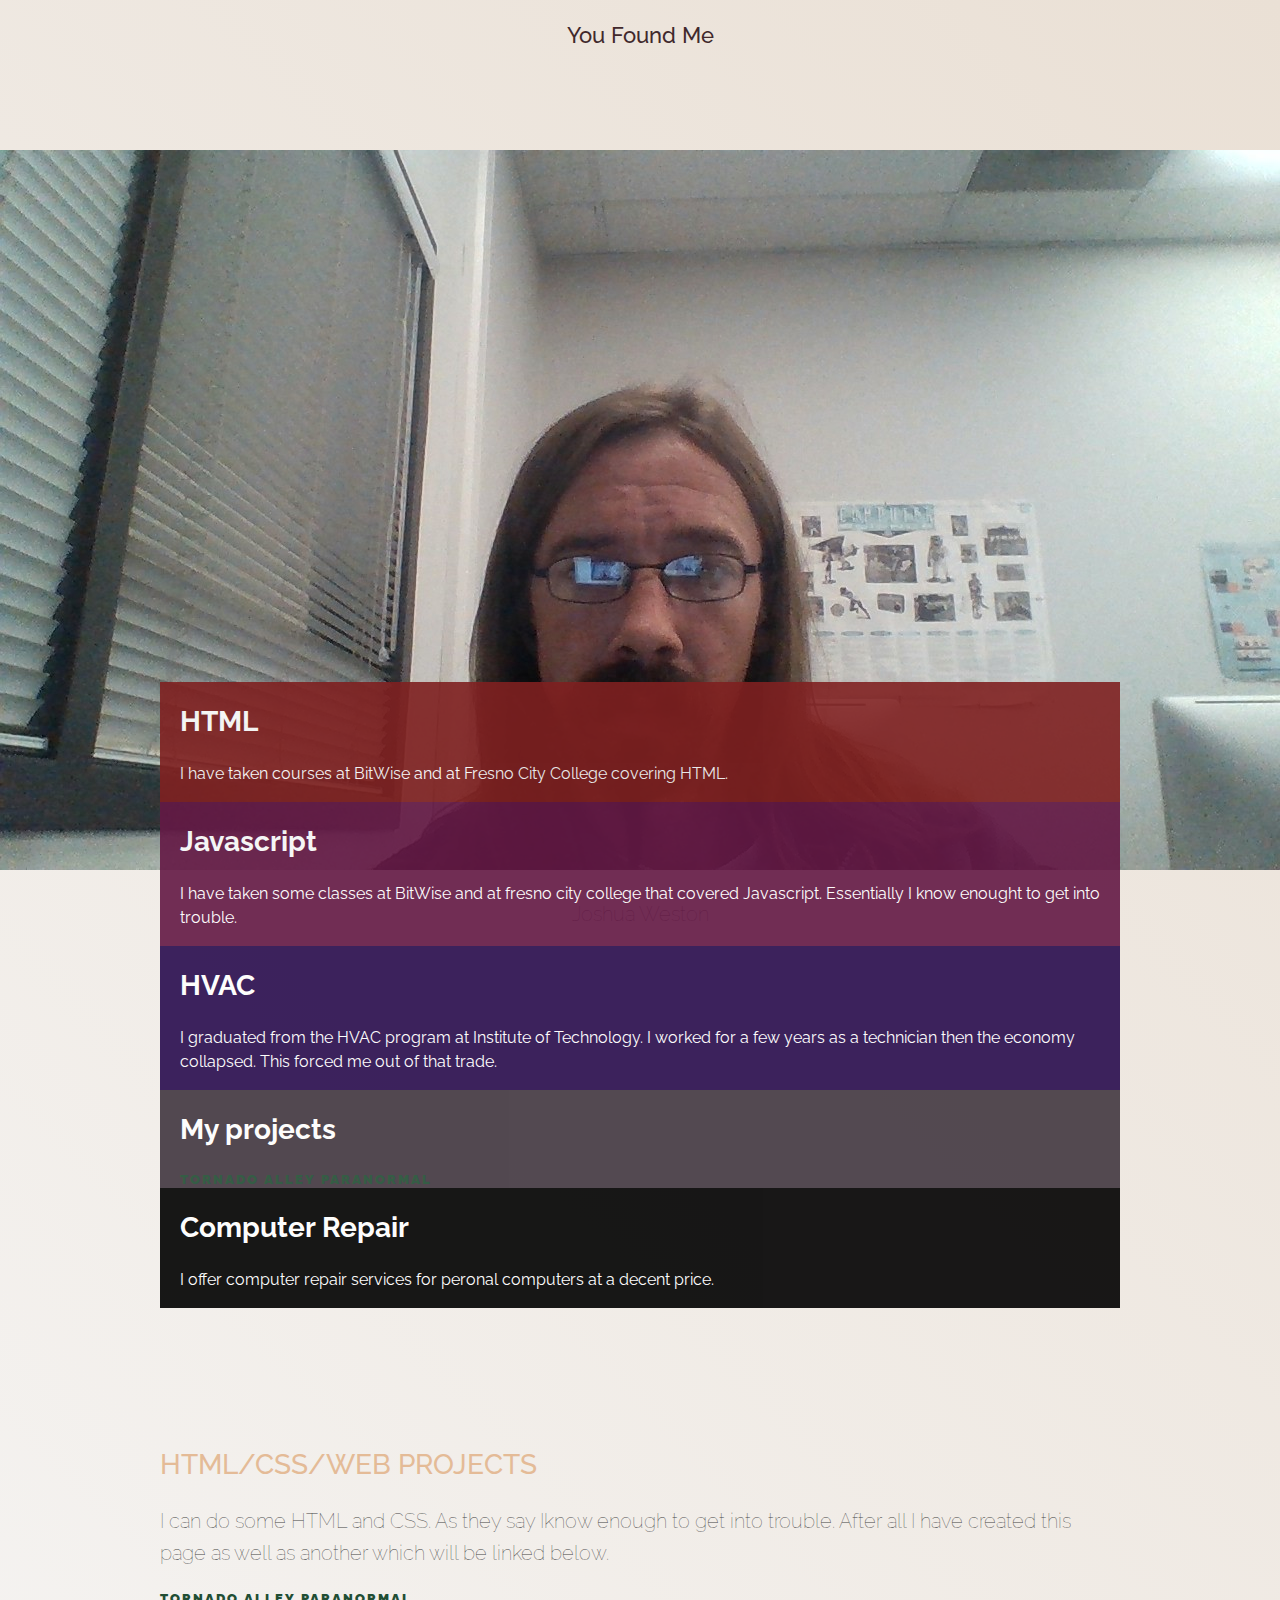
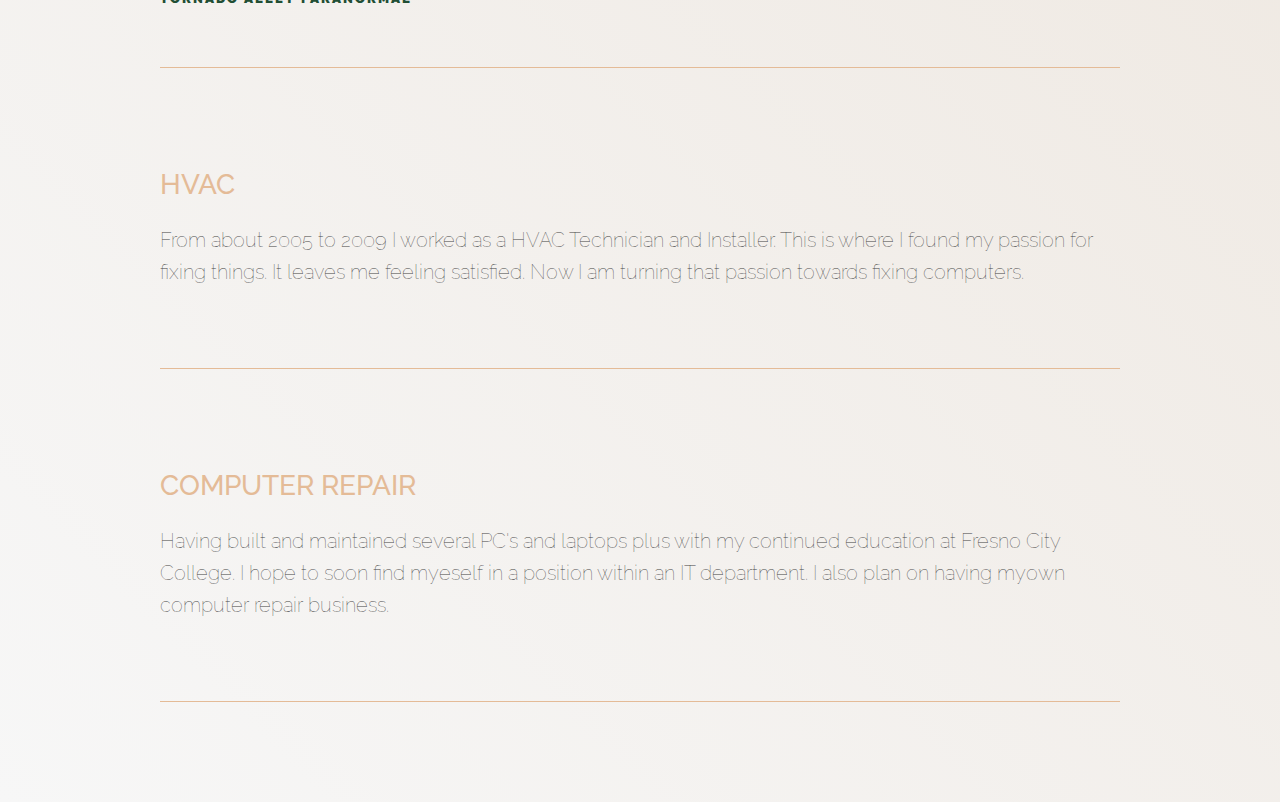
<file: index.html>
<!DOCTYPE html>
<html>
<head>
  <title>The Best Coffee - By Region</title>
  <link href="https://fonts.googleapis.com/css?family=Covered+By+Your+Grace|Raleway:100,500,600,800" rel="stylesheet">
  <link rel="stylesheet" type="text/css" href="css/style.css">
</head>
<body>
<header>
    <h3>You Found Me</h3>
</header>
  <div class="header">
        <h1>
       <img src="img/JPWPNG.jpg" alt="me" class="w3-image">
       <p>Joshua Weston</p>
      </h1>
      
  </div>

  <div class="roasting">
    <h3>A little about my skills</h3>
    <p>I am familiar with HTML, CSS and Javascript.  I am working on becoming a network technician.  I am a certified HVAC Technician.  I doubt there is a job that I can't do.</p>
  <br>
      <div class="spectrum">
        <div class="green">
          <h4>HTML</h4>
          
          <p>I have taken courses at BitWise and at Fresno City College covering HTML.</p>
        </div>
        <div class="light">
          <h4>Javascript</h4>
          
          <p>I have taken some classes at BitWise and at fresno city college that covered Javascript.  Essentially I know enought to get into trouble.</p>
        </div>
        <div class="city">
          <h4>HVAC</h4>
          
          <p>I graduated from the HVAC program at Institute of Technology.  I worked for a few years as a technician then the economy collapsed.  This forced me out of that trade.</p>
        </div>
        <div class="vienna">
          <h4>My projects</h4>
          <a href="http://tornadoalleyparanormal.net/">Tornado Alley Paranormal</a>
        </div>
        <div class="italian">
          <h4>Computer Repair</h4>
          
          <p>I offer computer repair services for peronal computers at a decent price.</p>
        </div>
      </div>
  </div>

  <ul>
    <li>
      <h2>HTML/CSS/Web Projects</h2>
      <p>I can do some HTML and CSS.  As they say Iknow enough to get into trouble.  After all I have created this page as well as another which will be linked below.</p>
      <a href="http://www.tornadoalleyparanormal.net/">Tornado Alley Paranormal</a>
    </li>
    <li>
      <h2>HVAC</h2>
      <p>From about 2005 to 2009 I worked as a HVAC Technician and Installer.  This is where I found my passion for fixing things.  It leaves me feeling satisfied.  Now I am turning that passion towards fixing computers.</p>
      
    </li>
    <li>
      <h2>Computer Repair</h2>
      <p>Having built and maintained several PC's and laptops plus with my continued education at Fresno City College.  I hope to soon find myeself in a position within an IT department.  I also plan on having myown computer repair business.</p>
      
      
    </li>
    <footer></footer>

</body>
</html>
</file>
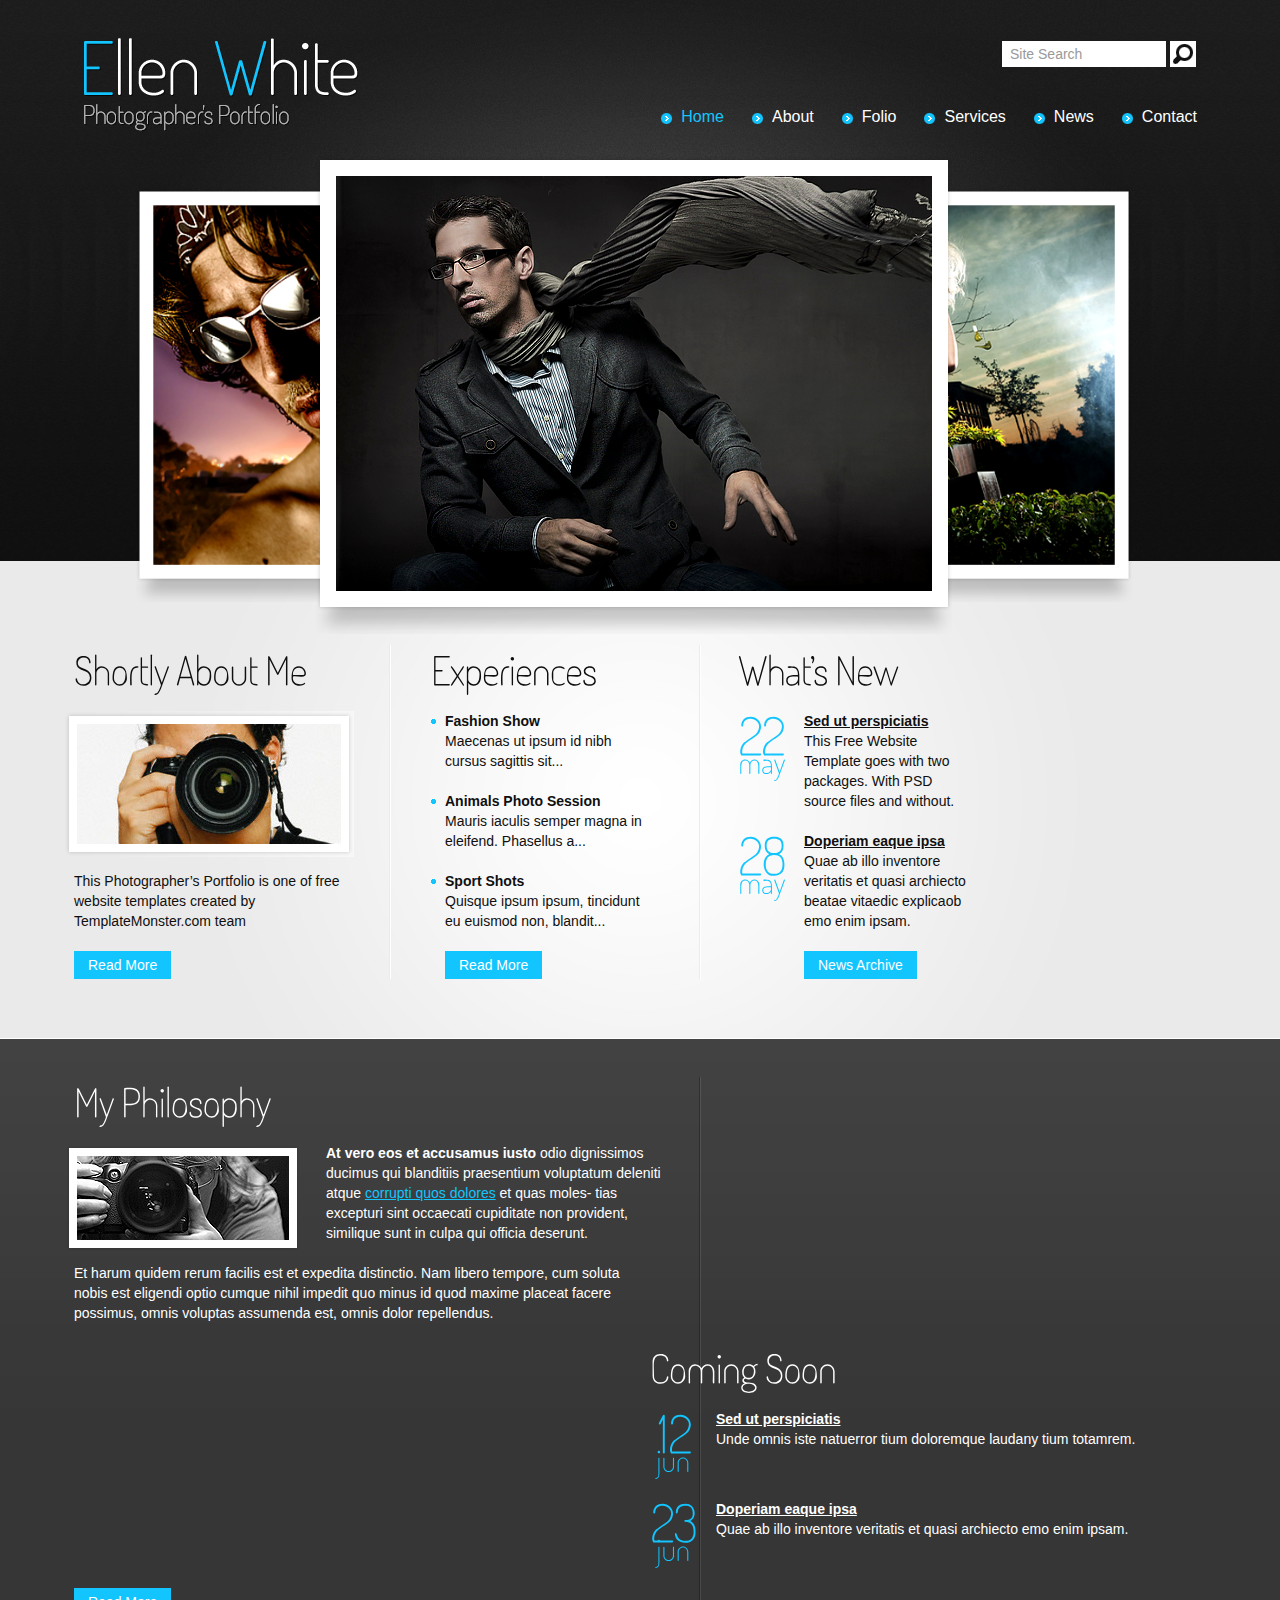
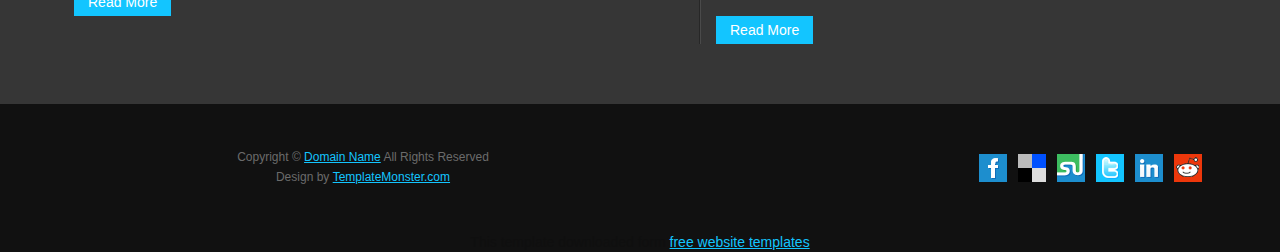
<file: ellen_white_template/index.html>
<!DOCTYPE html>
<html lang="en">
<head>
<title>Ellen White</title>
<meta charset="utf-8">
<link rel="stylesheet" href="css/reset.css" type="text/css" media="all">
<link rel="stylesheet" href="css/layout.css" type="text/css" media="all">
<link rel="stylesheet" href="css/style.css" type="text/css" media="all">
<script type="text/javascript" src="js/jquery-1.5.2.js" ></script>
<script type="text/javascript" src="js/cufon-yui.js"></script>
<script type="text/javascript" src="js/cufon-replace.js"></script>
<script type="text/javascript" src="js/Terminal_Dosis_300.font.js"></script>
<script type="text/javascript" src="js/atooltip.jquery.js"></script>
<script src="js/roundabout.js" type="text/javascript"></script>
<script src="js/roundabout_shapes.js" type="text/javascript"></script>
<script src="js/jquery.easing.1.2.js" type="text/javascript"></script>
<script type="text/javascript" src="js/script.js"></script>
<!--[if lt IE 9]>
<script type="text/javascript" src="js/html5.js"></script>
<style type="text/css">.bg {behavior:url("js/PIE.htc")}</style>
<![endif]-->
</head>
<body id="page1">
<div class="body1">
  <div class="body2">
    <div class="body3">
      <div class="main">
        <!-- header -->
        <header>
          <div class="wrapper">
            <h1><a href="index.html" id="logo"></a></h1>
            <form id="search" action="#" method="post">
              <div>
                <input type="submit" class="submit" value="">
                <input class="input" type="text" value="Site Search" onBlur="if(this.value=='') this.value='Site Search'" onFocus="if(this.value =='Site Search' ) this.value=''">
              </div>
            </form>
            <nav>
              <ul id="menu">
                <li id="active"><a href="index.html">Home</a></li>
                <li><a href="about.html">About</a></li>
                <li><a href="folio.html">Folio</a></li>
                <li><a href="services.html">Services</a></li>
                <li><a href="news.html">News</a></li>
                <li class="end"><a href="contact.html">Contact</a></li>
              </ul>
            </nav>
          </div>
          <div class="relative">
            <div id="gallery">
              <ul id="myRoundabout">
                <li><img src="images/img1.png" alt=""></li>
                <li><img src="images/img2.png" alt=""></li>
                <li><img src="images/img3.png" alt=""></li>
              </ul>
            </div>
          </div>
        </header>
        <!-- / header-->
        <!-- content -->
        <section id="content">
          <div class="line1">
            <div class="line2 wrapper">
              <div class="wrapper">
                <article class="col1">
                  <h2>Shortly About Me</h2>
                  <figure><img src="images/page1_img1.jpg" alt="" class="pad_bot1"></figure>
                  <div class="pad">
                    <p> This Photographer’s Portfolio is one of free website templates created by TemplateMonster.com team </p>
                  </div>
                </article>
                <article class="col2 pad_left1">
                  <h2>Experiences</h2>
                  <div class="pad">
                    <ul class="list1">
                      <li><a href="#">Fashion Show</a>Maecenas ut ipsum id nibh cursus sagittis sit...</li>
                      <li><a href="#">Animals Photo Session</a>Mauris iaculis semper magna in eleifend. Phasellus a...</li>
                      <li><a href="#">Sport Shots</a>Quisque ipsum ipsum, tincidunt eu euismod non, blandit...</li>
                    </ul>
                  </div>
                </article>
                <article class="col3 pad_left1">
                  <h2>What’s New</h2>
                  <div class="pad">
                    <div class="wrapper"> <span class="date"><span>22</span>may</span>
                      <p> <a href="#" class="link1">Sed ut perspiciatis</a><br>
                        This Free Website Template goes with two packages. With PSD source files and without. </p>
                    </div>
                    <div class="wrapper"> <span class="date"><span>28</span>may</span>
                      <p> <a href="#" class="link1">Doperiam eaque ipsa </a><br>
                        Quae ab illo inventore veritatis et quasi archiecto beatae vitaedic explicaob emo enim ipsam. </p>
                    </div>
                  </div>
                </article>
              </div>
              <div class="wrapper buttons">
                <article class="col1"> <a href="#" class="button">Read More</a> </article>
                <article class="col2 pad_left1"> <a href="#" class="button">Read More</a> </article>
                <article class="col3 pad_left1"> <a href="#" class="button">News Archive</a> </article>
              </div>
            </div>
          </div>
        </section>
      </div>
    </div>
  </div>
</div>
<div class="body4">
  <div class="main">
    <section id="content2">
      <div class="line2 wrapper">
        <div class="wrapper">
          <article class="col1">
            <h2>My Philosophy</h2>
            <div class="wrapper">
              <figure class="left marg_right1"><img src="images/page1_img2.jpg" alt=""></figure>
              <p> <strong>At vero eos et accusamus iusto</strong> odio dignissimos ducimus qui blanditiis praesentium voluptatum deleniti atque <a href="#">corrupti quos dolores</a> et quas moles- tias excepturi sint occaecati cupiditate non provident, similique sunt in culpa qui officia deserunt. </p>
            </div>
            <div class="pad">
              <p> Et harum quidem rerum facilis est et expedita distinctio. Nam libero tempore, cum soluta nobis est eligendi optio cumque nihil impedit quo minus id quod maxime placeat facere possimus, omnis voluptas assumenda est, omnis dolor repellendus. </p>
            </div>
          </article>
          <article class="col3 pad_left1">
            <h2>Coming Soon</h2>
            <div class="pad">
              <div class="wrapper"> <span class="date"><span>12</span>jun</span>
                <p> <a href="#" class="link1">Sed ut perspiciatis</a><br>
                  Unde omnis iste natuerror tium doloremque laudany tium totamrem. </p>
              </div>
              <div class="wrapper"> <span class="date"><span>23</span>jun</span>
                <p> <a href="#" class="link1">Doperiam eaque ipsa </a><br>
                  Quae ab illo inventore veritatis et quasi archiecto emo enim ipsam. </p>
              </div>
            </div>
          </article>
        </div>
        <div class="wrapper buttons">
          <article class="col1"> <a href="#" class="button">Read More</a> </article>
          <article class="col3 pad_left1"> <a href="#" class="button">Read More</a> </article>
        </div>
      </div>
    </section>
  </div>
</div>
<!-- / content -->
<div class="main">
  <!-- footer -->
  <footer>
    <div class="wrapper"> <span class="left"> Copyright &copy; <a href="#">Domain Name</a> All Rights Reserved<br>
      Design by <a target="_blank" href="http://www.templatemonster.com/">TemplateMonster.com</a><br>
      </span>
      <ul id="icons">
        <li><a href="#" class="normaltip" title="Facebook"><img src="images/icon1.png" alt=""></a></li>
        <li><a href="#" class="normaltip" title="Delicious"><img src="images/icon2.png" alt=""></a></li>
        <li><a href="#" class="normaltip" title="Stumble Upon"><img src="images/icon3.png" alt=""></a></li>
        <li><a href="#" class="normaltip" title="Twitter"><img src="images/icon4.png" alt=""></a></li>
        <li><a href="#" class="normaltip" title="Linkedin"><img src="images/icon5.png" alt=""></a></li>
        <li><a href="#" class="normaltip" title="Reddit"><img src="images/icon6.png" alt=""></a></li>
      </ul>
    </div>
    <!-- {%FOOTER_LINK} -->
  </footer>
  <!-- / footer -->
</div>
<script type="text/javascript">Cufon.now();</script>
<script type="text/javascript">
$(document).ready(function () {
    $('#myRoundabout').roundabout({
        shape: 'square',
        minScale: 0.93, // tiny!
        maxScale: 1, // tiny!
        easing: 'easeOutExpo',
        clickToFocus: 'true',
        focusBearing: '0',
        duration: 800,
        reflect: true
    });
});
</script>
<div align=center>This template  downloaded form <a href='http://all-free-download.com/free-website-templates/'>free website templates</a></div></body>
</html>
</file>
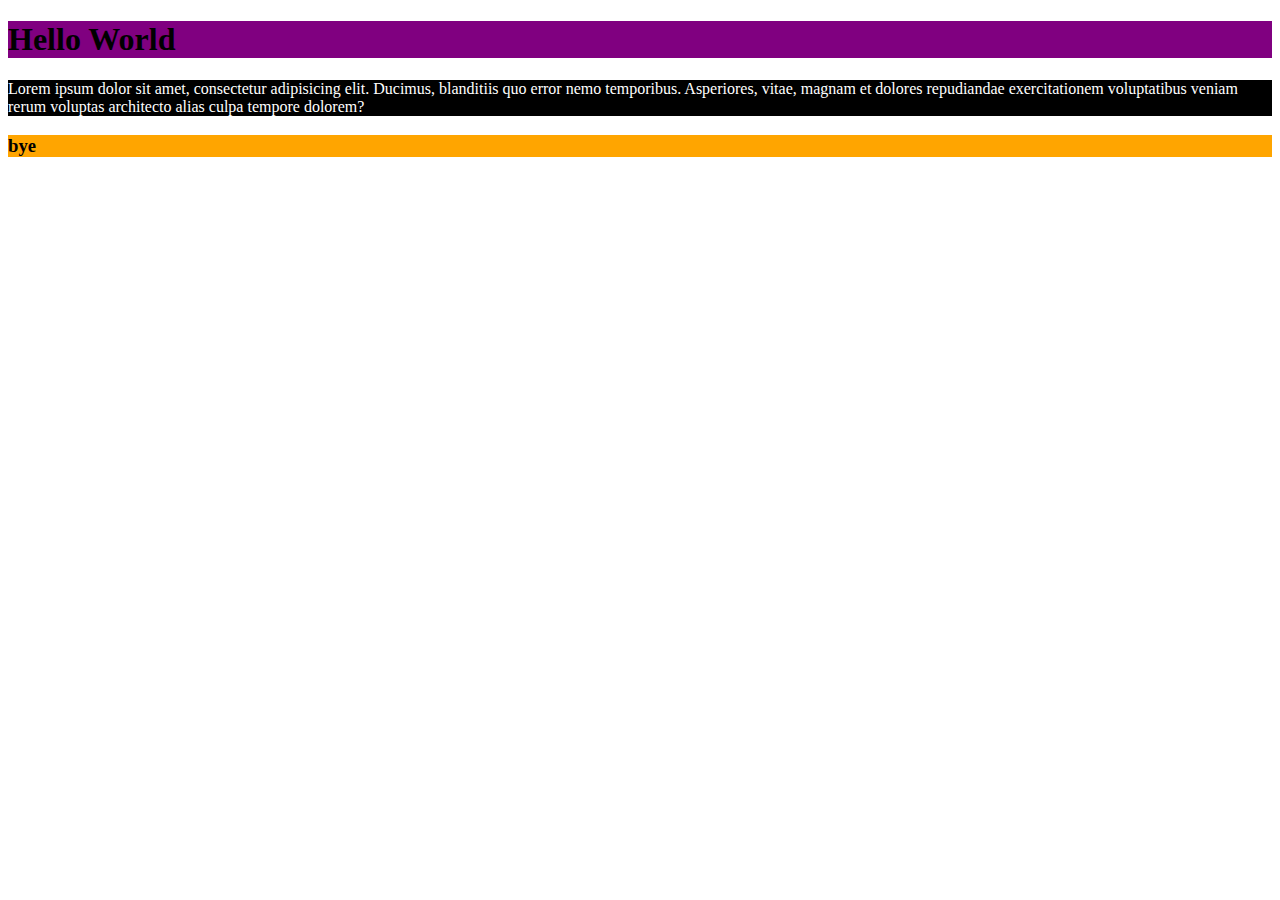
<file: queries/index.html>
<!doctype html>
<html lang="en">
<head>
	<meta charset="UTF-8">
	<meta name="viewport" content="width=device-width, user-scalable=no, initial-scale=1.0, maximum-scale=1.0, minimum-scale=1.0">
	<link rel="stylesheet" type="text/css" href="css/styles.css">
	<title>Document</title>
</head>
<body>
	<main>
		<header>
			<h1>Hello World</h1>
		</header>
		<container>
		<p>Lorem ipsum dolor sit amet, consectetur adipisicing elit. Ducimus, blanditiis quo error nemo temporibus. Asperiores, vitae, magnam et dolores repudiandae exercitationem voluptatibus veniam rerum voluptas architecto alias culpa tempore dolorem?</p>
		</container>
		<footer>
			<h3>bye</h3>
		</footer>
	</main>	
</body>
</html>
</file>
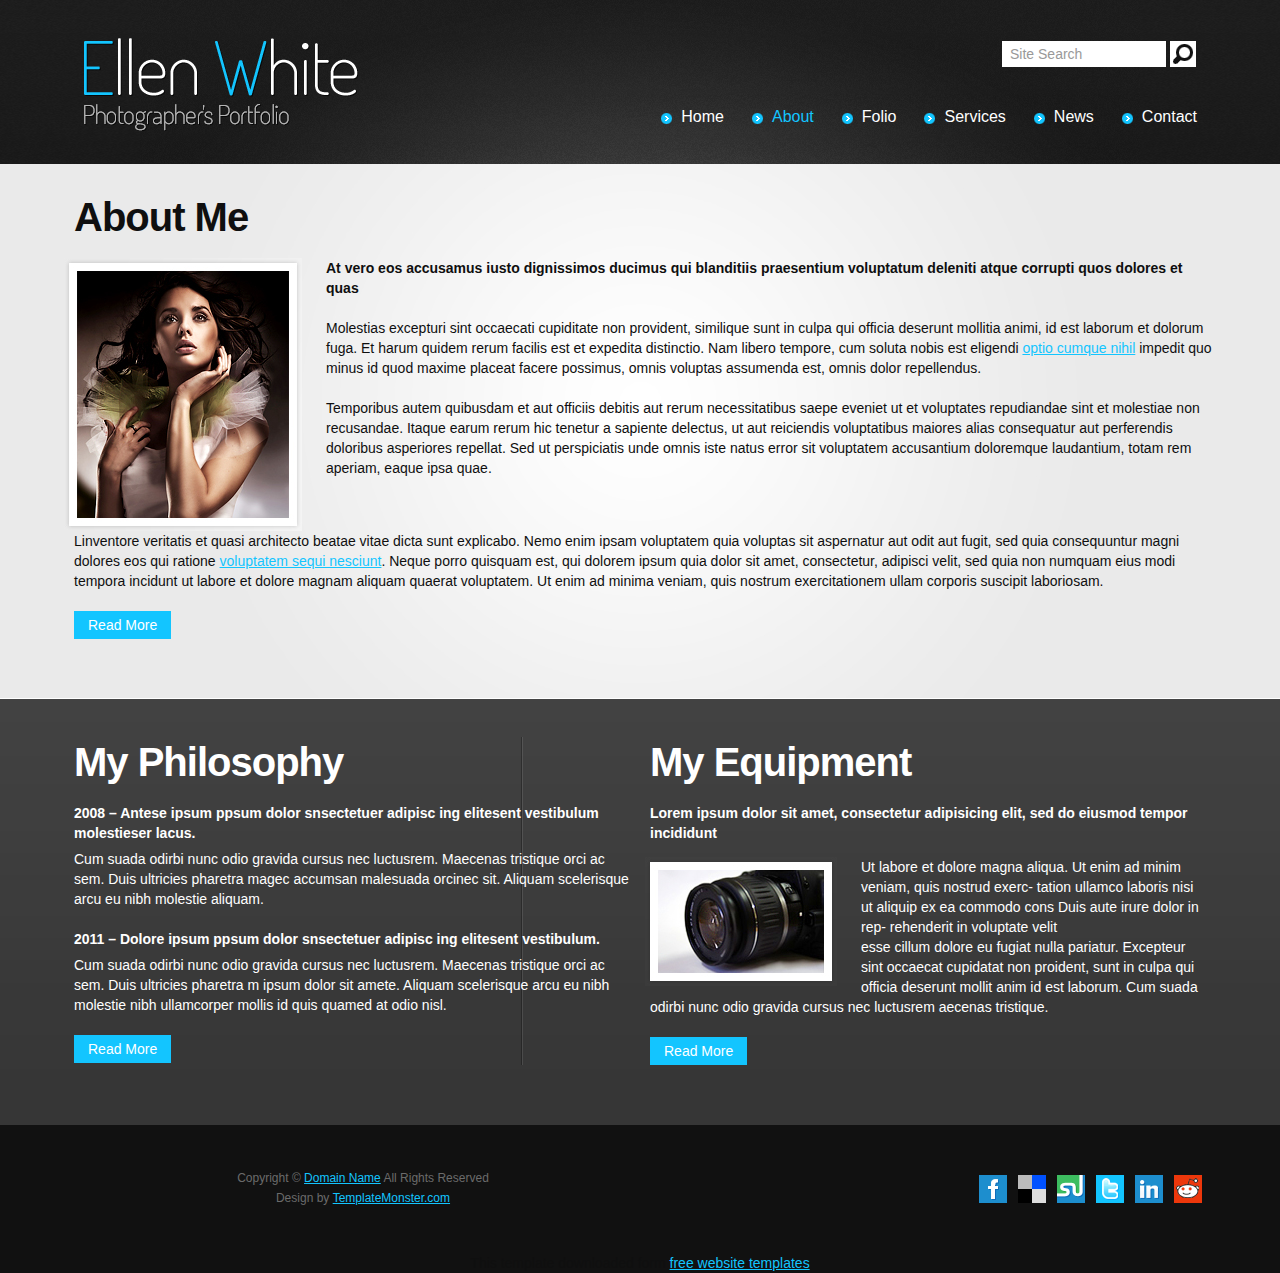
<file: ellen_white_template/about.html>
<!DOCTYPE html>
<html lang="en">
<head>
<meta name="viewport" content="width=device-width, user-scalable=no, initial-scale=1.0, maximum-scale=1.0, minimum-scale=1.0">
<title>Ellen White | About</title>
<meta charset="utf-8">
<link rel="stylesheet" href="css/reset.css" type="text/css" media="all">
<link rel="stylesheet" href="css/layout.css" type="text/css" media="all">
<link rel="stylesheet" href="css/style.css" type="text/css" media="all">
</head>

<body id="page2">
<div class="body1">
  <div class="body2">
    <div class="body3">
      <div class="main">
        <!-- header -->
        <header>
          <div class="wrapper">
            <h1><a href="index.html" id="logo"></a></h1>
            <form id="search" action="#" method="post">
              <div>
                <input type="submit" class="submit" value="">
                <input class="input" type="text" value="Site Search" onBlur="if(this.value=='') this.value='Site Search'" onFocus="if(this.value =='Site Search' ) this.value=''">
              </div>
            </form>
            <nav>
              <ul id="menu">
                <li><a href="index.html">Home</a></li>
                <li id="active"><a href="about.html">About</a></li>
                <li><a href="folio.html">Folio</a></li>
                <li><a href="services.html">Services</a></li>
                <li><a href="news.html">News</a></li>
                <li class="end"><a href="contact.html">Contact</a></li>
              </ul>
            </nav>
          </div>
        </header>
        <!-- / header-->
        <!-- content -->
        <section id="content">
          <div class="wrapper">
            <h2>About Me</h2>
            <div class="wrapper">
              <figure class="left marg_right1"><img src="images/page2_img1.jpg" alt=""></figure>
              <p> <strong> At vero eos accusamus iusto dignissimos ducimus qui blanditiis praesentium voluptatum deleniti atque corrupti quos dolores et quas </strong> </p>
              <p> Molestias excepturi sint occaecati cupiditate non provident, similique sunt in culpa qui officia deserunt mollitia animi, id est laborum et dolorum fuga. Et harum quidem rerum facilis est et expedita distinctio. Nam libero tempore, cum soluta nobis est eligendi <a href="#">optio cumque nihil</a> impedit quo minus id quod maxime placeat facere possimus, omnis voluptas assumenda est, omnis dolor repellendus. </p>
              <p> Temporibus autem quibusdam et aut officiis debitis aut rerum necessitatibus saepe eveniet ut et voluptates repudiandae sint et molestiae non recusandae. Itaque earum rerum hic tenetur a sapiente delectus, ut aut reiciendis voluptatibus maiores alias consequatur aut perferendis doloribus asperiores repellat. Sed ut perspiciatis unde omnis iste natus error sit voluptatem accusantium doloremque laudantium, totam rem aperiam, eaque ipsa quae. </p>
            </div>
            <div class="pad">
              <p> Linventore veritatis et quasi architecto beatae vitae dicta sunt explicabo. Nemo enim ipsam voluptatem quia voluptas sit aspernatur aut odit aut fugit, sed quia consequuntur magni dolores eos qui ratione <a href="#">voluptatem sequi nesciunt</a>. Neque porro quisquam est, qui dolorem ipsum quia dolor sit amet, consectetur, adipisci velit, sed quia non numquam eius modi tempora incidunt ut labore et dolore magnam aliquam quaerat voluptatem. Ut enim ad minima veniam, quis nostrum exercitationem ullam corporis suscipit laboriosam. </p>
              <a href="#" class="button">Read More</a> </div>
          </div>
        </section>
      </div>
    </div>
  </div>
</div>
<div class="body4">
  <div class="main">
    <section id="content2">
      <div class="line2 wrapper">
        <div class="wrapper">
          <article>
            <h2>My Philosophy</h2>
            <div class="pad">
              <p class="pad_bot2"> <strong> 2008 – Antese ipsum ppsum dolor snsectetuer adipisc ing elitesent vestibulum molestieser lacus. </strong> </p>
              <p> Cum suada odirbi nunc odio gravida cursus nec luctusrem. Maecenas tristique orci ac sem. Duis ultricies pharetra magec accumsan malesuada orcinec sit. Aliquam scelerisque arcu eu nibh molestie aliquam. </p>
              <p class="pad_bot2"> <strong> 2011 – Dolore ipsum ppsum dolor snsectetuer adipisc ing elitesent vestibulum. </strong> </p>
              <p> Cum suada odirbi nunc odio gravida cursus nec luctusrem. Maecenas tristique orci ac sem. Duis ultricies pharetra m ipsum dolor sit amete. Aliquam scelerisque arcu eu nibh molestie nibh ullamcorper mollis id quis quamed at odio nisl. </p>
              <a href="#" class="button">Read More</a>
            </div>
          </article>
          <article>
            <h2>My Equipment</h2>
            <div class="pad">
              <p class="pad_bot1"> <strong> Lorem ipsum dolor sit amet, consectetur adipisicing elit, sed do eiusmod tempor incididunt </strong> </p>
              <figure class="left marg_right1 marg_left1"><img src="images/page2_img2.jpg" alt=""></figure>
              <p> Ut labore et dolore magna aliqua. Ut enim ad minim veniam, quis nostrud exerc- tation ullamco laboris nisi ut aliquip ex ea commodo cons Duis aute irure dolor in rep- rehenderit in voluptate velit<br>
                esse cillum dolore eu fugiat nulla pariatur. Excepteur sint occaecat cupidatat non proident, sunt in culpa qui officia deserunt mollit anim id est laborum. Cum suada odirbi nunc odio gravida cursus nec luctusrem aecenas tristique. </p>
                <a href="#" class="button">Read More</a>
            </div>
          </article>
        </div>
        
      </div>
    </section>
  </div>
</div>
<!-- / content -->
<div class="main">
  <!-- footer -->
  <footer>
    <div class="wrapper"> <span class="left"> Copyright &copy; <a href="#">Domain Name</a> All Rights Reserved<br>
      Design by <a target="_blank" href="http://www.templatemonster.com/">TemplateMonster.com</a><br>
      </span>
      <ul id="icons">
        <li><a href="#" class="normaltip" title="Facebook"><img src="images/icon1.png" alt=""></a></li>
        <li><a href="#" class="normaltip" title="Delicious"><img src="images/icon2.png" alt=""></a></li>
        <li><a href="#" class="normaltip" title="Stumble Upon"><img src="images/icon3.png" alt=""></a></li>
        <li><a href="#" class="normaltip" title="Twitter"><img src="images/icon4.png" alt=""></a></li>
        <li><a href="#" class="normaltip" title="Linkedin"><img src="images/icon5.png" alt=""></a></li>
        <li><a href="#" class="normaltip" title="Reddit"><img src="images/icon6.png" alt=""></a></li>
      </ul>
    </div>
    <!-- {%FOOTER_LINK} -->
  </footer>
  <!-- / footer -->
</div>
<script type="text/javascript">Cufon.now();</script>
<div align=center>This template  downloaded form <a href='http://all-free-download.com/free-website-templates/'>free website templates</a></div></body>
</html>
</file>
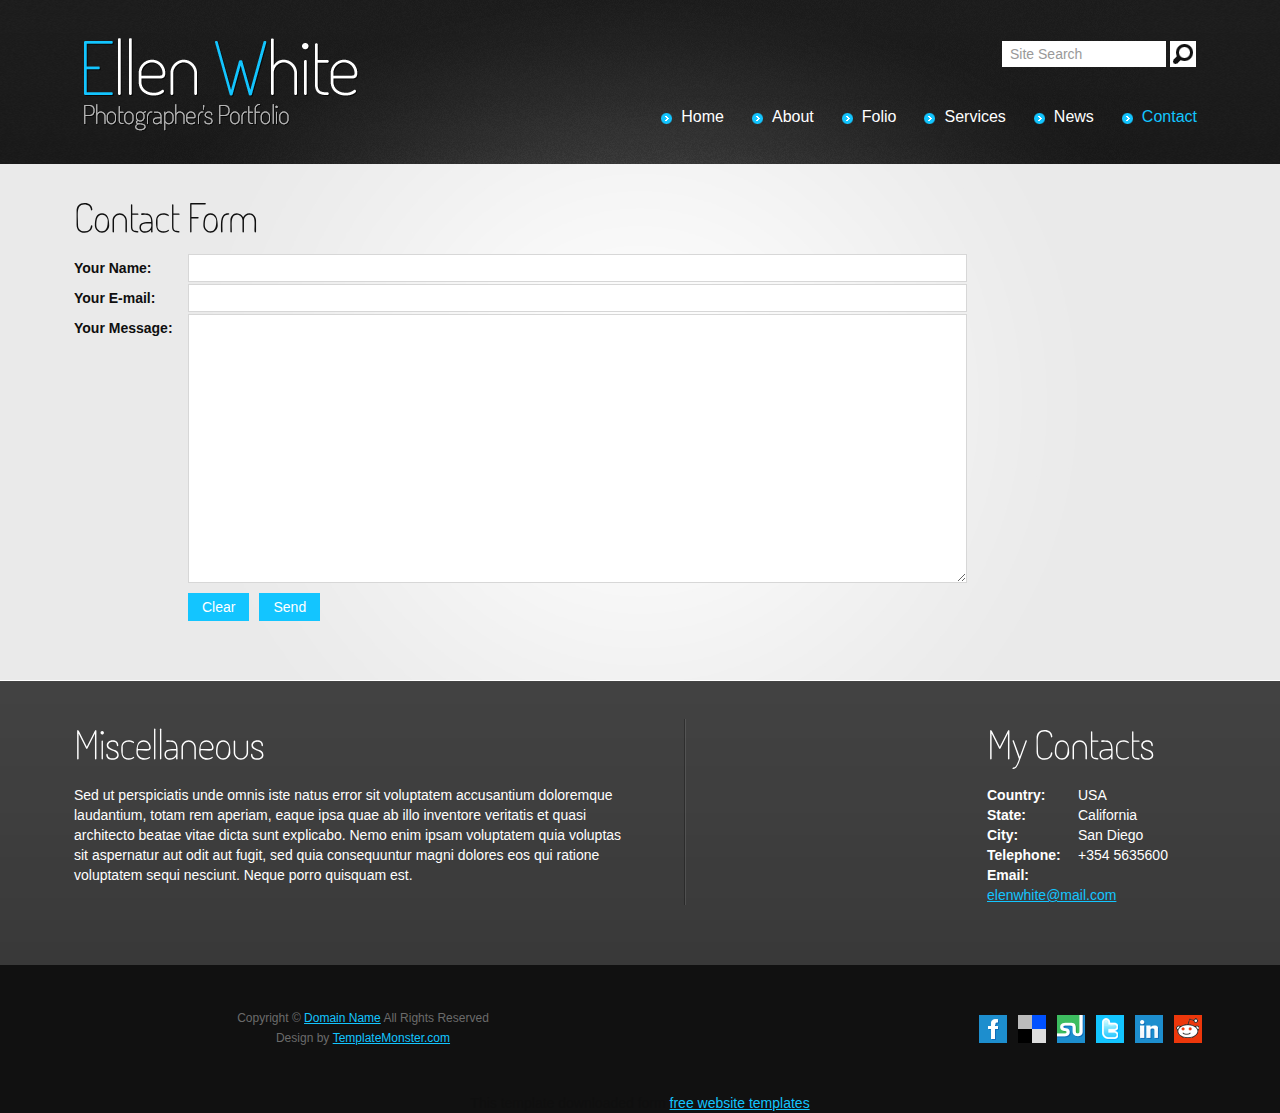
<file: ellen_white_template/contact.html>
<!DOCTYPE html>
<html lang="en">
<head>
<title>Ellen White | Contact</title>
<meta charset="utf-8">
<link rel="stylesheet" href="css/reset.css" type="text/css" media="all">
<link rel="stylesheet" href="css/layout.css" type="text/css" media="all">
<link rel="stylesheet" href="css/style.css" type="text/css" media="all">
<script type="text/javascript" src="js/jquery-1.5.2.js" ></script>
<script type="text/javascript" src="js/cufon-yui.js"></script>
<script type="text/javascript" src="js/cufon-replace.js"></script>
<script type="text/javascript" src="js/Terminal_Dosis_300.font.js"></script>
<script type="text/javascript" src="js/atooltip.jquery.js"></script>
<script type="text/javascript" src="js/script.js"></script>
<!--[if lt IE 9]>
<script type="text/javascript" src="js/html5.js"></script>
<style type="text/css">.bg {behavior:url("js/PIE.htc")}</style>
<![endif]-->
</head>
<body id="page6">
<div class="body1">
  <div class="body2">
    <div class="body3">
      <div class="main">
        <!-- header -->
        <header>
          <div class="wrapper">
            <h1><a href="index.html" id="logo"></a></h1>
            <form id="search" action="#" method="post">
              <div>
                <input type="submit" class="submit" value="">
                <input class="input" type="text" value="Site Search" onBlur="if(this.value=='') this.value='Site Search'" onFocus="if(this.value =='Site Search' ) this.value=''">
              </div>
            </form>
            <nav>
              <ul id="menu">
                <li><a href="index.html">Home</a></li>
                <li><a href="about.html">About</a></li>
                <li><a href="folio.html">Folio</a></li>
                <li><a href="services.html">Services</a></li>
                <li><a href="news.html">News</a></li>
                <li id="active" class="end"><a href="contact.html">Contact</a></li>
              </ul>
            </nav>
          </div>
        </header>
        <!-- / header-->
        <!-- content -->
        <section id="content">
          <div class="wrapper">
            <h2>Contact Form</h2>
            <form id="ContactForm" action="#">
              <div>
                <div class="wrapper"> <span>Your Name:</span>
                  <input type="text" class="input" >
                </div>
                <div class="wrapper"> <span>Your E-mail:</span>
                  <input type="text" class="input" >
                </div>
                <div class="textarea_box"> <span>Your Message:</span>
                  <textarea name="textarea" cols="1" rows="1"></textarea>
                </div>
                <span>&nbsp;</span> <a href="#" class="button">Clear</a> <a href="#" class="button">Send</a> </div>
            </form>
          </div>
        </section>
      </div>
    </div>
  </div>
</div>
<div class="body4">
  <div class="main">
    <section id="content2">
      <div class="line2 wrapper">
        <div class="wrapper">
          <article class="col1">
            <h2>Miscellaneous</h2>
            <div class="pad"> Sed ut perspiciatis unde omnis iste natus error sit voluptatem accusantium doloremque laudantium, totam rem aperiam, eaque ipsa quae ab illo inventore veritatis et quasi architecto beatae vitae dicta sunt explicabo. Nemo enim ipsam voluptatem quia voluptas sit aspernatur aut odit aut fugit, sed quia consequuntur magni dolores eos qui ratione voluptatem sequi nesciunt. Neque porro quisquam est. </div>
          </article>
          <article class="col2 pad_left1">
            <h2>My Contacts</h2>
            <div class="pad"> <span class="col3"> <strong> Country:<br>
              State:<br>
              City:<br>
              Telephone:<br>
              Email: </strong> </span> USA<br>
              California<br>
              San Diego<br>
              +354 5635600<br>
              <a href="#">elenwhite@mail.com</a> </div>
          </article>
        </div>
      </div>
    </section>
  </div>
</div>
<!-- / content -->
<div class="main">
  <!-- footer -->
  <footer>
    <div class="wrapper"> <span class="left"> Copyright &copy; <a href="#">Domain Name</a> All Rights Reserved<br>
      Design by <a target="_blank" href="http://www.templatemonster.com/">TemplateMonster.com</a><br>
      </span>
      <ul id="icons">
        <li><a href="#" class="normaltip" title="Facebook"><img src="images/icon1.png" alt=""></a></li>
        <li><a href="#" class="normaltip" title="Delicious"><img src="images/icon2.png" alt=""></a></li>
        <li><a href="#" class="normaltip" title="Stumble Upon"><img src="images/icon3.png" alt=""></a></li>
        <li><a href="#" class="normaltip" title="Twitter"><img src="images/icon4.png" alt=""></a></li>
        <li><a href="#" class="normaltip" title="Linkedin"><img src="images/icon5.png" alt=""></a></li>
        <li><a href="#" class="normaltip" title="Reddit"><img src="images/icon6.png" alt=""></a></li>
      </ul>
    </div>
    <!-- {%FOOTER_LINK} -->
  </footer>
  <!-- / footer -->
</div>
<script type="text/javascript">Cufon.now();</script>
<div align=center>This template  downloaded form <a href='http://all-free-download.com/free-website-templates/'>free website templates</a></div></body>
</html>
</file>
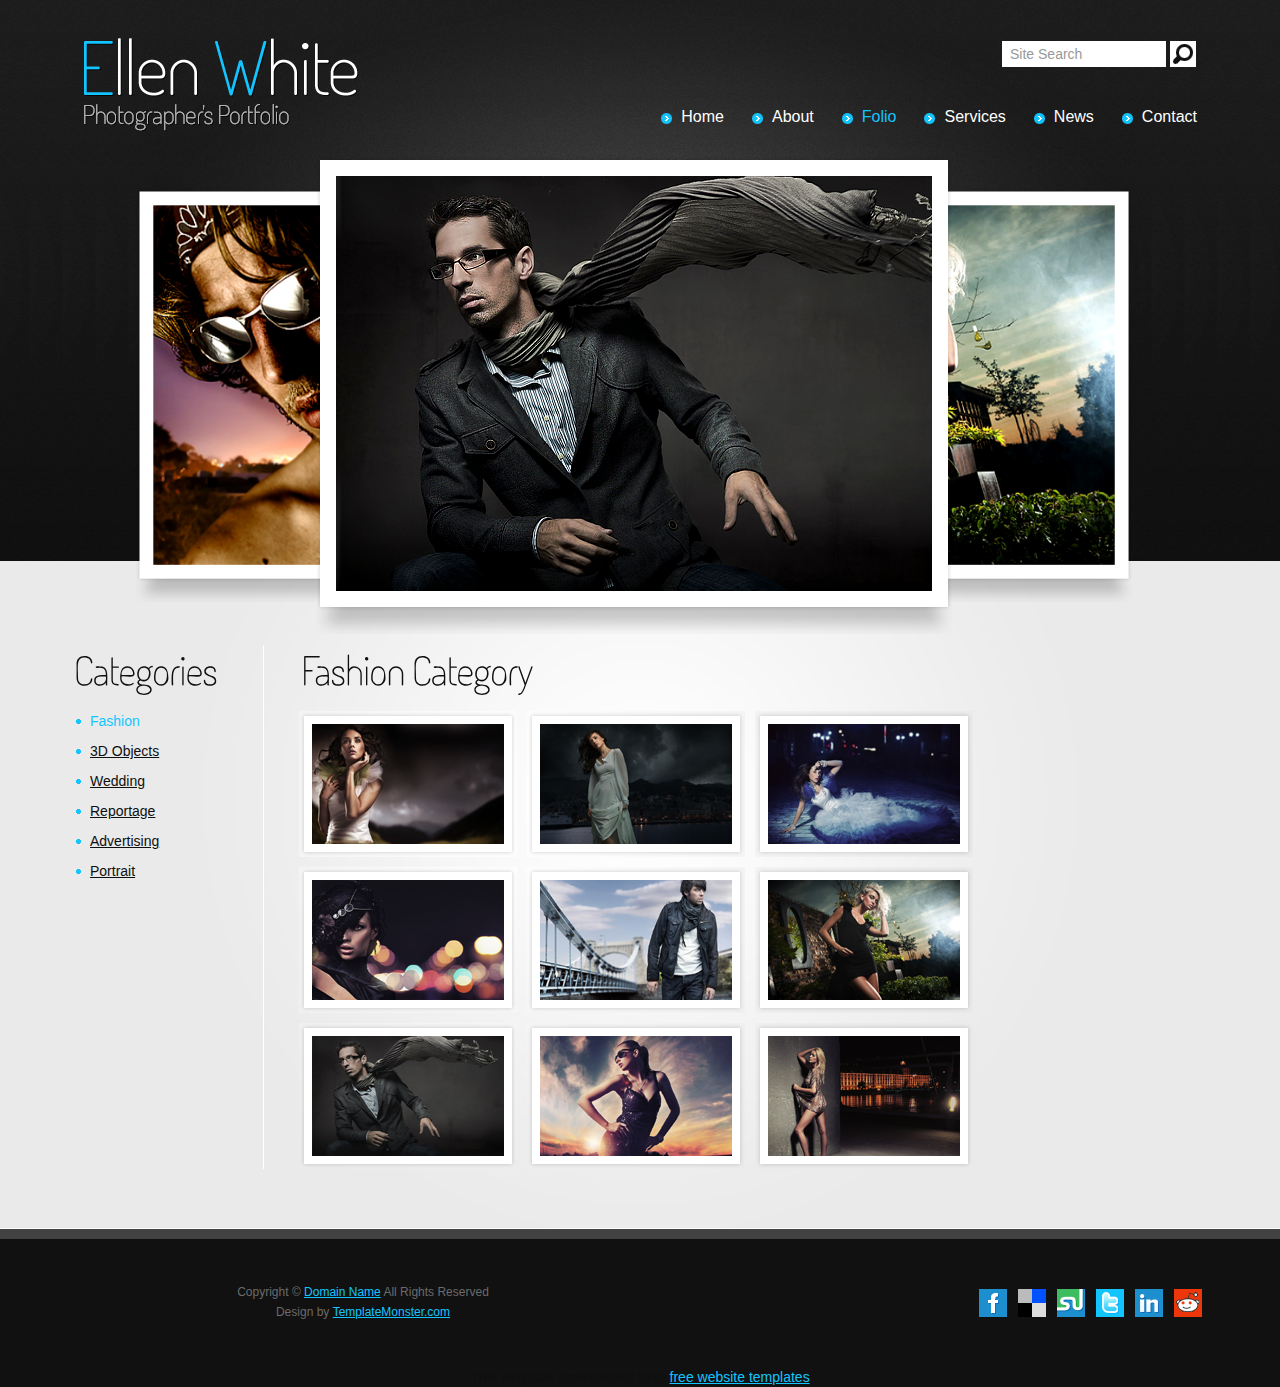
<file: ellen_white_template/folio.html>
<!DOCTYPE html>
<html lang="en">
<head>
<title>Ellen White | Folio</title>
<meta charset="utf-8">
<link rel="stylesheet" href="css/reset.css" type="text/css" media="all">
<link rel="stylesheet" href="css/prettyPhoto.css" type="text/css" media="all">
<link rel="stylesheet" href="css/layout.css" type="text/css" media="all">
<link rel="stylesheet" href="css/style.css" type="text/css" media="all">
<script type="text/javascript" src="js/jquery-1.5.2.js" ></script>
<script type="text/javascript" src="js/cufon-yui.js"></script>
<script type="text/javascript" src="js/cufon-replace.js"></script>
<script type="text/javascript" src="js/Terminal_Dosis_300.font.js"></script>
<script type="text/javascript" src="js/atooltip.jquery.js"></script>
<script src="js/roundabout.js" type="text/javascript"></script>
<script src="js/roundabout_shapes.js" type="text/javascript"></script>
<script src="js/jquery.easing.1.2.js" type="text/javascript"></script>
<script type="text/javascript" src="js/jquery.prettyPhoto.js"></script>
<script type="text/javascript" src="js/hover-image.js"></script>
<script type="text/javascript" src="js/tabs.js"></script>
<script type="text/javascript" src="js/script.js"></script>
<!--[if lt IE 9]>
<script type="text/javascript" src="js/html5.js"></script>
<style type="text/css">.bg {behavior:url("js/PIE.htc")}</style>
<![endif]-->
</head>
<body id="page3">
<div class="body1">
  <div class="body2">
    <div class="body3">
      <div class="main">
        <!-- header -->
        <header>
          <div class="wrapper">
            <h1><a href="index.html" id="logo"></a></h1>
            <form id="search" action="#" method="post">
              <div>
                <input type="submit" class="submit" value="">
                <input class="input" type="text" value="Site Search" onBlur="if(this.value=='') this.value='Site Search'" onFocus="if(this.value =='Site Search' ) this.value=''">
              </div>
            </form>
            <nav>
              <ul id="menu">
                <li><a href="index.html">Home</a></li>
                <li><a href="about.html">About</a></li>
                <li id="active"><a href="folio.html">Folio</a></li>
                <li><a href="services.html">Services</a></li>
                <li><a href="news.html">News</a></li>
                <li class="end"><a href="contact.html">Contact</a></li>
              </ul>
            </nav>
          </div>
          <div class="relative">
            <div id="gallery">
              <ul id="myRoundabout">
                <li><img src="images/img1.png" alt=""></li>
                <li><img src="images/img2.png" alt=""></li>
                <li><img src="images/img3.png" alt=""></li>
              </ul>
            </div>
          </div>
        </header>
        <!-- / header-->
        <!-- content -->
        <section id="content">
          <div class="line1 wrapper">
            <div class="wrapper tabs">
              <article class="col1">
                <h2>Categories</h2>
                <div class="pad">
                  <ul class="nav">
                    <li class="selected"><a href="#Fashion">Fashion</a></li>
                    <li><a href="#3D">3D Objects</a></li>
                    <li><a href="#Wedding">Wedding</a></li>
                    <li><a href="#Reportage">Reportage</a></li>
                    <li><a href="#Advertising">Advertising</a></li>
                    <li><a href="#Portrait">Portrait</a></li>
                  </ul>
                </div>
              </article>
              <article class="col2 pad_left1 tab-content" id="Fashion">
                <h2>Fashion Category</h2>
                <ul class="gallery">
                  <li> <a href="images/big_img1.jpg" class="lightbox-image" rel="prettyPhoto[group1]" > <img src="images/page3_img1.jpg" alt=""> </a> </li>
                  <li> <a href="images/big_img2.jpg" class="lightbox-image" rel="prettyPhoto[group1]" > <img src="images/page3_img2.jpg" alt=""> </a> </li>
                  <li class="end"> <a href="images/big_img3.jpg" class="lightbox-image" rel="prettyPhoto[group1]" > <img src="images/page3_img3.jpg" alt=""> </a> </li>
                  <li> <a href="images/big_img4.jpg" class="lightbox-image" rel="prettyPhoto[group1]" > <img src="images/page3_img4.jpg" alt=""> </a> </li>
                  <li> <a href="images/big_img5.jpg" class="lightbox-image" rel="prettyPhoto[group1]" > <img src="images/page3_img5.jpg" alt=""> </a> </li>
                  <li class="end"> <a href="images/big_img6.jpg" class="lightbox-image" rel="prettyPhoto[group1]" > <img src="images/page3_img6.jpg" alt=""> </a> </li>
                  <li> <a href="images/big_img7.jpg" class="lightbox-image" rel="prettyPhoto[group1]" > <img src="images/page3_img7.jpg" alt=""> </a> </li>
                  <li> <a href="images/big_img8.jpg" class="lightbox-image" rel="prettyPhoto[group1]" > <img src="images/page3_img8.jpg" alt=""> </a> </li>
                  <li class="end"> <a href="images/big_img9.jpg" class="lightbox-image" rel="prettyPhoto[group1]" > <img src="images/page3_img9.jpg" alt=""> </a> </li>
                </ul>
              </article>
              <article class="col2 pad_left1 tab-content" id="3D">
                <h2>3D Objects</h2>
                <ul class="gallery">
                  <li> <a href="images/big_img7.jpg" class="lightbox-image" rel="prettyPhoto[group2]" > <img src="images/page3_img7.jpg" alt=""> </a> </li>
                  <li> <a href="images/big_img8.jpg" class="lightbox-image" rel="prettyPhoto[group2]" > <img src="images/page3_img8.jpg" alt=""> </a> </li>
                  <li class="end"> <a href="images/big_img9.jpg" class="lightbox-image" rel="prettyPhoto[group2]" > <img src="images/page3_img9.jpg" alt=""> </a> </li>
                  <li> <a href="images/big_img1.jpg" class="lightbox-image" rel="prettyPhoto[group2]" > <img src="images/page3_img1.jpg" alt=""> </a> </li>
                  <li> <a href="images/big_img2.jpg" class="lightbox-image" rel="prettyPhoto[group2]" > <img src="images/page3_img2.jpg" alt=""> </a> </li>
                  <li class="end"> <a href="images/big_img3.jpg" class="lightbox-image" rel="prettyPhoto[group2]" > <img src="images/page3_img3.jpg" alt=""> </a> </li>
                  <li> <a href="images/big_img4.jpg" class="lightbox-image" rel="prettyPhoto[group2]" > <img src="images/page3_img4.jpg" alt=""> </a> </li>
                  <li> <a href="images/big_img5.jpg" class="lightbox-image" rel="prettyPhoto[group2]" > <img src="images/page3_img5.jpg" alt=""> </a> </li>
                  <li class="end"> <a href="images/big_img6.jpg" class="lightbox-image" rel="prettyPhoto[group2]" > <img src="images/page3_img6.jpg" alt=""> </a> </li>
                </ul>
              </article>
              <article class="col2 pad_left1 tab-content" id="Wedding">
                <h2>Wedding Category</h2>
                <ul class="gallery">
                  <li> <a href="images/big_img4.jpg" class="lightbox-image" rel="prettyPhoto[group3]" > <img src="images/page3_img4.jpg" alt=""> </a> </li>
                  <li> <a href="images/big_img5.jpg" class="lightbox-image" rel="prettyPhoto[group3]" > <img src="images/page3_img5.jpg" alt=""> </a> </li>
                  <li class="end"> <a href="images/big_img6.jpg" class="lightbox-image" rel="prettyPhoto[group3]" > <img src="images/page3_img6.jpg" alt=""> </a> </li>
                  <li> <a href="images/big_img7.jpg" class="lightbox-image" rel="prettyPhoto[group3]" > <img src="images/page3_img7.jpg" alt=""> </a> </li>
                  <li> <a href="images/big_img8.jpg" class="lightbox-image" rel="prettyPhoto[group3]" > <img src="images/page3_img8.jpg" alt=""> </a> </li>
                  <li class="end"> <a href="images/big_img9.jpg" class="lightbox-image" rel="prettyPhoto[group3]" > <img src="images/page3_img9.jpg" alt=""> </a> </li>
                  <li> <a href="images/big_img1.jpg" class="lightbox-image" rel="prettyPhoto[group3]" > <img src="images/page3_img1.jpg" alt=""> </a> </li>
                  <li> <a href="images/big_img2.jpg" class="lightbox-image" rel="prettyPhoto[group3]" > <img src="images/page3_img2.jpg" alt=""> </a> </li>
                  <li class="end"> <a href="images/big_img3.jpg" class="lightbox-image" rel="prettyPhoto[group3]" > <img src="images/page3_img3.jpg" alt=""> </a> </li>
                </ul>
              </article>
              <article class="col2 pad_left1 tab-content" id="Reportage">
                <h2>Reportage Category</h2>
                <ul class="gallery">
                  <li> <a href="images/big_img1.jpg" class="lightbox-image" rel="prettyPhoto[group4]" > <img src="images/page3_img1.jpg" alt=""> </a> </li>
                  <li> <a href="images/big_img2.jpg" class="lightbox-image" rel="prettyPhoto[group4]" > <img src="images/page3_img2.jpg" alt=""> </a> </li>
                  <li class="end"> <a href="images/big_img3.jpg" class="lightbox-image" rel="prettyPhoto[group4]" > <img src="images/page3_img3.jpg" alt=""> </a> </li>
                  <li> <a href="images/big_img4.jpg" class="lightbox-image" rel="prettyPhoto[group4]" > <img src="images/page3_img4.jpg" alt=""> </a> </li>
                  <li> <a href="images/big_img5.jpg" class="lightbox-image" rel="prettyPhoto[group4]" > <img src="images/page3_img5.jpg" alt=""> </a> </li>
                  <li class="end"> <a href="images/big_img6.jpg" class="lightbox-image" rel="prettyPhoto[group4]" > <img src="images/page3_img6.jpg" alt=""> </a> </li>
                  <li> <a href="images/big_img7.jpg" class="lightbox-image" rel="prettyPhoto[group4]" > <img src="images/page3_img7.jpg" alt=""> </a> </li>
                  <li> <a href="images/big_img8.jpg" class="lightbox-image" rel="prettyPhoto[group4]" > <img src="images/page3_img8.jpg" alt=""> </a> </li>
                  <li class="end"> <a href="images/big_img9.jpg" class="lightbox-image" rel="prettyPhoto[group4]" > <img src="images/page3_img9.jpg" alt=""> </a> </li>
                </ul>
              </article>
              <article class="col2 pad_left1 tab-content" id="Advertising">
                <h2>Advertising Category</h2>
                <ul class="gallery">
                  <li> <a href="images/big_img7.jpg" class="lightbox-image" rel="prettyPhoto[group5]" > <img src="images/page3_img7.jpg" alt=""> </a> </li>
                  <li> <a href="images/big_img8.jpg" class="lightbox-image" rel="prettyPhoto[group5]" > <img src="images/page3_img8.jpg" alt=""> </a> </li>
                  <li class="end"> <a href="images/big_img9.jpg" class="lightbox-image" rel="prettyPhoto[group5]" > <img src="images/page3_img9.jpg" alt=""> </a> </li>
                  <li> <a href="images/big_img1.jpg" class="lightbox-image" rel="prettyPhoto[group5]" > <img src="images/page3_img1.jpg" alt=""> </a> </li>
                  <li> <a href="images/big_img2.jpg" class="lightbox-image" rel="prettyPhoto[group5]" > <img src="images/page3_img2.jpg" alt=""> </a> </li>
                  <li class="end"> <a href="images/big_img3.jpg" class="lightbox-image" rel="prettyPhoto[group5]" > <img src="images/page3_img3.jpg" alt=""> </a> </li>
                  <li> <a href="images/big_img4.jpg" class="lightbox-image" rel="prettyPhoto[group5]" > <img src="images/page3_img4.jpg" alt=""> </a> </li>
                  <li> <a href="images/big_img5.jpg" class="lightbox-image" rel="prettyPhoto[group5]" > <img src="images/page3_img5.jpg" alt=""> </a> </li>
                  <li class="end"> <a href="images/big_img6.jpg" class="lightbox-image" rel="prettyPhoto[group5]" > <img src="images/page3_img6.jpg" alt=""> </a> </li>
                </ul>
              </article>
              <article class="col2 pad_left1 tab-content" id="Portrait">
                <h2>Portrait Category</h2>
                <ul class="gallery">
                  <li> <a href="images/big_img4.jpg" class="lightbox-image" rel="prettyPhoto[group6]" > <img src="images/page3_img4.jpg" alt=""> </a> </li>
                  <li> <a href="images/big_img5.jpg" class="lightbox-image" rel="prettyPhoto[group6]" > <img src="images/page3_img5.jpg" alt=""> </a> </li>
                  <li class="end"> <a href="images/big_img6.jpg" class="lightbox-image" rel="prettyPhoto[group6]" > <img src="images/page3_img6.jpg" alt=""> </a> </li>
                  <li> <a href="images/big_img7.jpg" class="lightbox-image" rel="prettyPhoto[group6]" > <img src="images/page3_img7.jpg" alt=""> </a> </li>
                  <li> <a href="images/big_img8.jpg" class="lightbox-image" rel="prettyPhoto[group6]" > <img src="images/page3_img8.jpg" alt=""> </a> </li>
                  <li class="end"> <a href="images/big_img9.jpg" class="lightbox-image" rel="prettyPhoto[group6]" > <img src="images/page3_img9.jpg" alt=""> </a> </li>
                  <li> <a href="images/big_img1.jpg" class="lightbox-image" rel="prettyPhoto[group6]" > <img src="images/page3_img1.jpg" alt=""> </a> </li>
                  <li> <a href="images/big_img2.jpg" class="lightbox-image" rel="prettyPhoto[group6]" > <img src="images/page3_img2.jpg" alt=""> </a> </li>
                  <li class="end"> <a href="images/big_img3.jpg" class="lightbox-image" rel="prettyPhoto[group6]" > <img src="images/page3_img3.jpg" alt=""> </a> </li>
                </ul>
              </article>
            </div>
          </div>
        </section>
      </div>
    </div>
  </div>
</div>
<div class="body4">
  <div class="main">
    <section id="content2"> </section>
  </div>
</div>
<!-- / content -->
<div class="main">
  <!-- footer -->
  <footer>
    <div class="wrapper"> <span class="left"> Copyright &copy; <a href="#">Domain Name</a> All Rights Reserved<br>
      Design by <a target="_blank" href="http://www.templatemonster.com/">TemplateMonster.com</a><br>
      </span>
      <ul id="icons">
        <li><a href="#" class="normaltip" title="Facebook"><img src="images/icon1.png" alt=""></a></li>
        <li><a href="#" class="normaltip" title="Delicious"><img src="images/icon2.png" alt=""></a></li>
        <li><a href="#" class="normaltip" title="Stumble Upon"><img src="images/icon3.png" alt=""></a></li>
        <li><a href="#" class="normaltip" title="Twitter"><img src="images/icon4.png" alt=""></a></li>
        <li><a href="#" class="normaltip" title="Linkedin"><img src="images/icon5.png" alt=""></a></li>
        <li><a href="#" class="normaltip" title="Reddit"><img src="images/icon6.png" alt=""></a></li>
      </ul>
    </div>
    <!-- {%FOOTER_LINK} -->
  </footer>
  <!-- / footer -->
</div>
<script type="text/javascript">Cufon.now();</script>
<script type="text/javascript">
$(document).ready(function () {
    $('#myRoundabout').roundabout({
        shape: 'square',
        minScale: 0.93, // tiny!
        maxScale: 1, // tiny!
        easing: 'easeOutExpo',
        clickToFocus: 'true',
        focusBearing: '0',
        duration: 800,
        reflect: true
    });
    tabs.init();
    // for lightbox
    if ($("a[rel^='prettyPhoto']").length) {
        $(document).ready(function () {
            // prettyPhoto
            $("a[rel^='prettyPhoto']").prettyPhoto({
                theme: 'light_square'
            });
        });
    }
});
</script>
<div align=center>This template  downloaded form <a href='http://all-free-download.com/free-website-templates/'>free website templates</a></div></body>
</html>
</file>
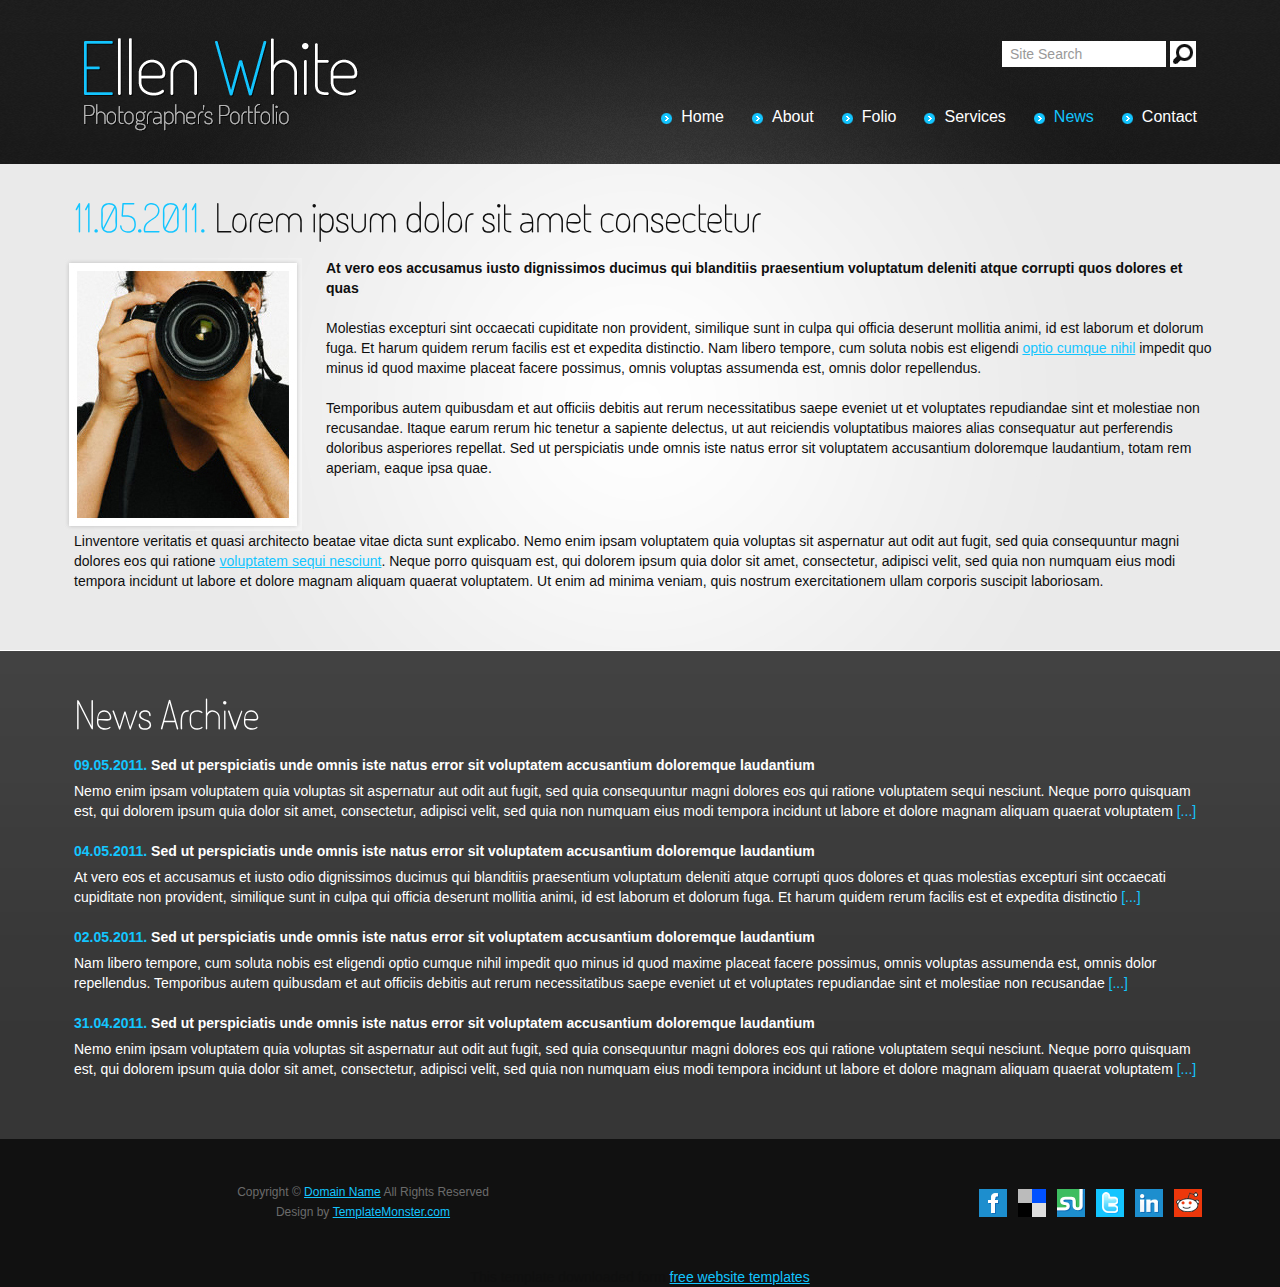
<file: ellen_white_template/news.html>
<!DOCTYPE html>
<html lang="en">
<head>
<title>Ellen White | News</title>
<meta charset="utf-8">
<link rel="stylesheet" href="css/reset.css" type="text/css" media="all">
<link rel="stylesheet" href="css/layout.css" type="text/css" media="all">
<link rel="stylesheet" href="css/style.css" type="text/css" media="all">
<script type="text/javascript" src="js/jquery-1.5.2.js" ></script>
<script type="text/javascript" src="js/cufon-yui.js"></script>
<script type="text/javascript" src="js/cufon-replace.js"></script>
<script type="text/javascript" src="js/Terminal_Dosis_300.font.js"></script>
<script type="text/javascript" src="js/atooltip.jquery.js"></script>
<script type="text/javascript" src="js/script.js"></script>
<!--[if lt IE 9]>
<script type="text/javascript" src="js/html5.js"></script>
<style type="text/css">.bg {behavior:url("js/PIE.htc")}</style>
<![endif]-->
</head>
<body id="page5">
<div class="body1">
  <div class="body2">
    <div class="body3">
      <div class="main">
        <!-- header -->
        <header>
          <div class="wrapper">
            <h1><a href="index.html" id="logo"></a></h1>
            <form id="search" action="#" method="post">
              <div>
                <input type="submit" class="submit" value="">
                <input class="input" type="text" value="Site Search" onBlur="if(this.value=='') this.value='Site Search'" onFocus="if(this.value =='Site Search' ) this.value=''">
              </div>
            </form>
            <nav>
              <ul id="menu">
                <li><a href="index.html">Home</a></li>
                <li><a href="about.html">About</a></li>
                <li><a href="folio.html">Folio</a></li>
                <li><a href="services.html">Services</a></li>
                <li id="active"><a href="news.html">News</a></li>
                <li class="end"><a href="contact.html">Contact</a></li>
              </ul>
            </nav>
          </div>
        </header>
        <!-- / header-->
        <!-- content -->
        <section id="content">
          <div class="wrapper">
            <h2><span>11.05.2011.</span> Lorem ipsum dolor sit amet consectetur</h2>
            <div class="wrapper">
              <figure class="left marg_right1"><img src="images/page5_img1.jpg" alt=""></figure>
              <p> <strong> At vero eos accusamus iusto dignissimos ducimus qui blanditiis praesentium voluptatum deleniti atque corrupti quos dolores et quas </strong> </p>
              <p> Molestias excepturi sint occaecati cupiditate non provident, similique sunt in culpa qui officia deserunt mollitia animi, id est laborum et dolorum fuga. Et harum quidem rerum facilis est et expedita distinctio. Nam libero tempore, cum soluta nobis est eligendi <a href="#">optio cumque nihil</a> impedit quo minus id quod maxime placeat facere possimus, omnis voluptas assumenda est, omnis dolor repellendus. </p>
              <p> Temporibus autem quibusdam et aut officiis debitis aut rerum necessitatibus saepe eveniet ut et voluptates repudiandae sint et molestiae non recusandae. Itaque earum rerum hic tenetur a sapiente delectus, ut aut reiciendis voluptatibus maiores alias consequatur aut perferendis doloribus asperiores repellat. Sed ut perspiciatis unde omnis iste natus error sit voluptatem accusantium doloremque laudantium, totam rem aperiam, eaque ipsa quae. </p>
            </div>
            <div class="pad"> Linventore veritatis et quasi architecto beatae vitae dicta sunt explicabo. Nemo enim ipsam voluptatem quia voluptas sit aspernatur aut odit aut fugit, sed quia consequuntur magni dolores eos qui ratione <a href="#">voluptatem sequi nesciunt</a>. Neque porro quisquam est, qui dolorem ipsum quia dolor sit amet, consectetur, adipisci velit, sed quia non numquam eius modi tempora incidunt ut labore et dolore magnam aliquam quaerat voluptatem. Ut enim ad minima veniam, quis nostrum exercitationem ullam corporis suscipit laboriosam. </div>
          </div>
        </section>
      </div>
    </div>
  </div>
</div>
<div class="body4">
  <div class="main">
    <section id="content2">
      <div class="wrapper">
        <h2>News Archive</h2>
        <div class="pad">
          <p class="pad_bot2"> <strong> <span class="color1">09.05.2011.</span> Sed ut perspiciatis unde omnis iste natus error sit voluptatem accusantium doloremque laudantium </strong> </p>
          <p> Nemo enim ipsam voluptatem quia voluptas sit aspernatur aut odit aut fugit, sed quia consequuntur magni dolores eos qui ratione voluptatem sequi nesciunt. Neque porro quisquam est, qui dolorem ipsum quia dolor sit amet, consectetur, adipisci velit, sed quia non numquam eius modi tempora incidunt ut labore et dolore magnam aliquam quaerat voluptatem <a href="#" class="link2">[...]</a> </p>
          <p class="pad_bot2"> <strong> <span class="color1">04.05.2011.</span> Sed ut perspiciatis unde omnis iste natus error sit voluptatem accusantium doloremque laudantium </strong> </p>
          <p> At vero eos et accusamus et iusto odio dignissimos ducimus qui blanditiis praesentium voluptatum deleniti atque corrupti quos dolores et quas molestias excepturi sint occaecati cupiditate non provident, similique sunt in culpa qui officia deserunt mollitia animi, id est laborum et dolorum fuga. Et harum quidem rerum facilis est et expedita distinctio <a href="#" class="link2">[...]</a> </p>
          <p class="pad_bot2"> <strong> <span class="color1">02.05.2011.</span> Sed ut perspiciatis unde omnis iste natus error sit voluptatem accusantium doloremque laudantium </strong> </p>
          <p> Nam libero tempore, cum soluta nobis est eligendi optio cumque nihil impedit quo minus id quod maxime placeat facere possimus, omnis voluptas assumenda est, omnis dolor repellendus. Temporibus autem quibusdam et aut officiis debitis aut rerum necessitatibus saepe eveniet ut et voluptates repudiandae sint et molestiae non recusandae <a href="#" class="link2">[...]</a> </p>
          <p class="pad_bot2"> <strong> <span class="color1">31.04.2011.</span> Sed ut perspiciatis unde omnis iste natus error sit voluptatem accusantium doloremque laudantium </strong> </p>
          Nemo enim ipsam voluptatem quia voluptas sit aspernatur aut odit aut fugit, sed quia consequuntur magni dolores eos qui ratione voluptatem sequi nesciunt. Neque porro quisquam est, qui dolorem ipsum quia dolor sit amet, consectetur, adipisci velit, sed quia non numquam eius modi tempora incidunt ut labore et dolore magnam aliquam quaerat voluptatem <a href="#" class="link2">[...]</a> </div>
      </div>
    </section>
  </div>
</div>
<!-- / content -->
<div class="main">
  <!-- footer -->
  <footer>
    <div class="wrapper"> <span class="left"> Copyright &copy; <a href="#">Domain Name</a> All Rights Reserved<br>
      Design by <a target="_blank" href="http://www.templatemonster.com/">TemplateMonster.com</a><br>
      </span>
      <ul id="icons">
        <li><a href="#" class="normaltip" title="Facebook"><img src="images/icon1.png" alt=""></a></li>
        <li><a href="#" class="normaltip" title="Delicious"><img src="images/icon2.png" alt=""></a></li>
        <li><a href="#" class="normaltip" title="Stumble Upon"><img src="images/icon3.png" alt=""></a></li>
        <li><a href="#" class="normaltip" title="Twitter"><img src="images/icon4.png" alt=""></a></li>
        <li><a href="#" class="normaltip" title="Linkedin"><img src="images/icon5.png" alt=""></a></li>
        <li><a href="#" class="normaltip" title="Reddit"><img src="images/icon6.png" alt=""></a></li>
      </ul>
    </div>
    <!-- {%FOOTER_LINK} -->
  </footer>
  <!-- / footer -->
</div>
<script type="text/javascript">Cufon.now();</script>
<div align=center>This template  downloaded form <a href='http://all-free-download.com/free-website-templates/'>free website templates</a></div></body>
</html>
</file>
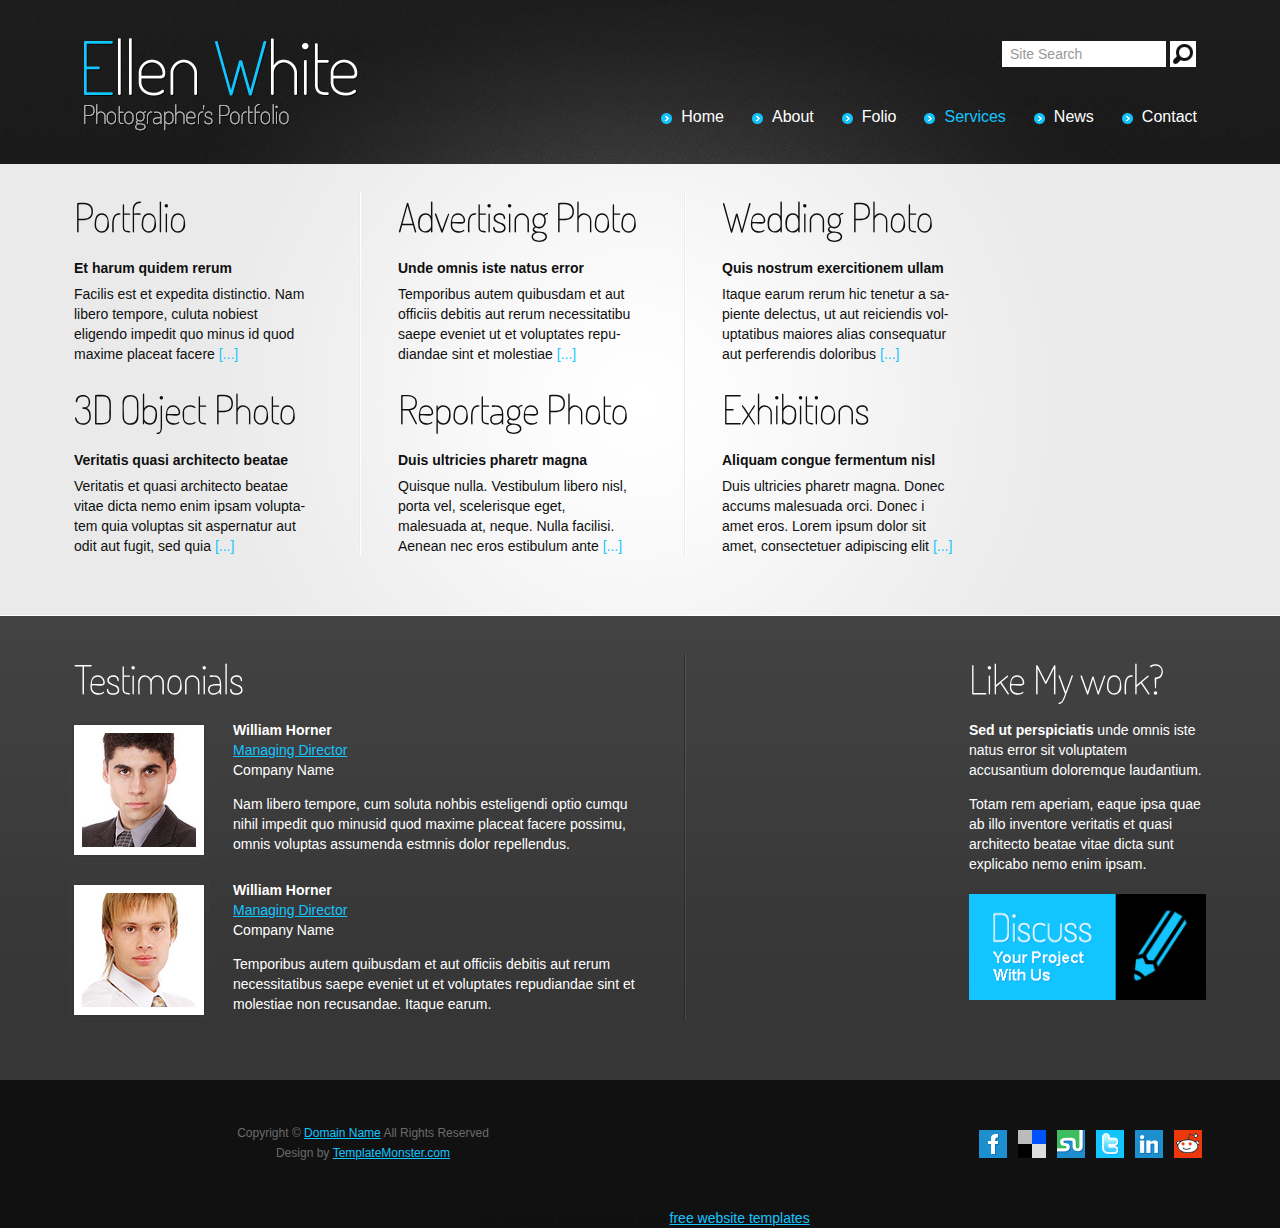
<file: ellen_white_template/services.html>
<!DOCTYPE html>
<html lang="en">
<head>
<title>Ellen White | Services</title>
<meta charset="utf-8">
<link rel="stylesheet" href="css/reset.css" type="text/css" media="all">
<link rel="stylesheet" href="css/layout.css" type="text/css" media="all">
<link rel="stylesheet" href="css/style.css" type="text/css" media="all">
<script type="text/javascript" src="js/jquery-1.5.2.js" ></script>
<script type="text/javascript" src="js/cufon-yui.js"></script>
<script type="text/javascript" src="js/cufon-replace.js"></script>
<script type="text/javascript" src="js/Terminal_Dosis_300.font.js"></script>
<script type="text/javascript" src="js/atooltip.jquery.js"></script>
<script type="text/javascript" src="js/script.js"></script>
<!--[if lt IE 9]>
<script type="text/javascript" src="js/html5.js"></script>
<style type="text/css">.bg {behavior:url("js/PIE.htc")}</style>
<![endif]-->
</head>
<body id="page4">
<div class="body1">
  <div class="body2">
    <div class="body3">
      <div class="main">
        <!-- header -->
        <header>
          <div class="wrapper">
            <h1><a href="index.html" id="logo"></a></h1>
            <form id="search" action="#" method="post">
              <div>
                <input type="submit" class="submit" value="">
                <input class="input" type="text" value="Site Search" onBlur="if(this.value=='') this.value='Site Search'" onFocus="if(this.value =='Site Search' ) this.value=''">
              </div>
            </form>
            <nav>
              <ul id="menu">
                <li><a href="index.html">Home</a></li>
                <li><a href="about.html">About</a></li>
                <li><a href="folio.html">Folio</a></li>
                <li id="active"><a href="services.html">Services</a></li>
                <li><a href="news.html">News</a></li>
                <li class="end"><a href="contact.html">Contact</a></li>
              </ul>
            </nav>
          </div>
        </header>
        <!-- / header-->
        <!-- content -->
        <section id="content">
          <div class="line1">
            <div class="line2 wrapper">
              <div class="wrapper">
                <article class="col1">
                  <h2>Portfolio</h2>
                  <div class="pad">
                    <p class="pad_bot2"> <strong>Et harum quidem rerum</strong> </p>
                    <p> Facilis est et expedita distinctio. Nam libero tempore, culuta nobiest eligendo impedit quo minus id quod maxime placeat facere <a href="#" class="link2">[...]</a> </p>
                  </div>
                  <h2>3D Object Photo</h2>
                  <div class="pad">
                    <p class="pad_bot2"> <strong>Veritatis quasi architecto beatae </strong> </p>
                    Veritatis et quasi architecto beatae vitae dicta nemo enim ipsam volupta- tem quia voluptas sit aspernatur aut odit aut fugit, sed quia <a href="#" class="link2">[...]</a> </div>
                </article>
                <article class="col2 pad_left1">
                  <h2>Advertising Photo</h2>
                  <div class="pad">
                    <p class="pad_bot2"> <strong>Unde omnis iste natus error </strong> </p>
                    <p> Temporibus autem quibusdam et aut officiis debitis aut rerum necessitatibu saepe eveniet ut et voluptates repu- diandae sint et molestiae <a href="#" class="link2">[...]</a> </p>
                  </div>
                  <h2>Reportage Photo</h2>
                  <div class="pad">
                    <p class="pad_bot2"> <strong>Duis ultricies pharetr magna </strong> </p>
                    Quisque nulla. Vestibulum libero nisl, porta vel, scelerisque eget, malesuada at, neque. Nulla facilisi. Aenean nec eros estibulum ante <a href="#" class="link2">[...]</a> </div>
                </article>
                <article class="col3 pad_left1">
                  <h2>Wedding Photo</h2>
                  <div class="pad">
                    <p class="pad_bot2"> <strong>Quis nostrum exercitionem ullam </strong> </p>
                    <p> Itaque earum rerum hic tenetur a sa- piente delectus, ut aut reiciendis vol- uptatibus maiores alias consequatur aut perferendis doloribus <a href="#" class="link2">[...]</a> </p>
                  </div>
                  <h2>Exhibitions</h2>
                  <div class="pad">
                    <p class="pad_bot2"> <strong>Aliquam congue fermentum nisl </strong> </p>
                    Duis ultricies pharetr magna. Donec accums malesuada orci. Donec i amet eros. Lorem ipsum dolor sit amet, consectetuer adipiscing elit <a href="#" class="link2">[...]</a> </div>
                </article>
              </div>
            </div>
          </div>
        </section>
      </div>
    </div>
  </div>
</div>
<div class="body4">
  <div class="main">
    <section id="content2">
      <div class="line2 wrapper">
        <div class="wrapper">
          <article class="col1">
            <h2>Testimonials</h2>
            <div class="wrapper pad_bot2">
              <div class="pad">
                <figure class="left marg_right1 marg_left1"><img src="images/page4_img1.jpg" alt=""></figure>
                <p class="pad_bot1"> <strong>William Horner</strong><br>
                  <a href="#">Managing Director</a><br>
                  Company Name </p>
                <p> Nam libero tempore, cum soluta nohbis esteligendi optio cumqu nihil impedit quo minusid quod maxime placeat facere possimu, omnis voluptas assumenda estmnis dolor repellendus. </p>
              </div>
            </div>
            <div class="wrapper">
              <div class="pad">
                <figure class="left marg_right1 marg_left1"><img src="images/page4_img2.jpg" alt=""></figure>
                <p class="pad_bot1"> <strong>William Horner</strong><br>
                  <a href="#">Managing Director</a><br>
                  Company Name </p>
                Temporibus autem quibusdam et aut officiis debitis aut rerum necessitatibus saepe eveniet ut et voluptates repudiandae sint et molestiae non recusandae. Itaque earum. </div>
            </div>
          </article>
          <article class="col3 pad_left1">
            <h2>Like My work?</h2>
            <div class="pad">
              <p class="pad_bot1"> <strong>Sed ut perspiciatis</strong> unde omnis iste natus error sit voluptatem accusantium doloremque laudantium. </p>
              <p> Totam rem aperiam, eaque ipsa quae ab illo inventore veritatis et quasi architecto beatae vitae dicta sunt explicabo nemo enim ipsam. </p>
              <a href="#"><img src="images/banner1.jpg" alt=""></a> </div>
          </article>
        </div>
      </div>
    </section>
  </div>
</div>
<!-- / content -->
<div class="main">
  <!-- footer -->
  <footer>
    <div class="wrapper"> <span class="left"> Copyright &copy; <a href="#">Domain Name</a> All Rights Reserved<br>
      Design by <a target="_blank" href="http://www.templatemonster.com/">TemplateMonster.com</a><br>
      </span>
      <ul id="icons">
        <li><a href="#" class="normaltip" title="Facebook"><img src="images/icon1.png" alt=""></a></li>
        <li><a href="#" class="normaltip" title="Delicious"><img src="images/icon2.png" alt=""></a></li>
        <li><a href="#" class="normaltip" title="Stumble Upon"><img src="images/icon3.png" alt=""></a></li>
        <li><a href="#" class="normaltip" title="Twitter"><img src="images/icon4.png" alt=""></a></li>
        <li><a href="#" class="normaltip" title="Linkedin"><img src="images/icon5.png" alt=""></a></li>
        <li><a href="#" class="normaltip" title="Reddit"><img src="images/icon6.png" alt=""></a></li>
      </ul>
    </div>
    <!-- {%FOOTER_LINK} -->
  </footer>
  <!-- / footer -->
</div>
<script type="text/javascript">Cufon.now();</script>
<div align=center>This template  downloaded form <a href='http://all-free-download.com/free-website-templates/'>free website templates</a></div></body>
</html>
</file>
<file: css/style.css>
body {
  padding: 0;
  margin: 0;
  background: #F7F7F7;
  /* Old browsers */
  background: -moz-linear-gradient(45deg, #F7F7F7 0%, #EAE0D5 100%);
  /* FF3.6-15 */
  background: -webkit-linear-gradient(45deg, #F7F7F7 0%, #EAE0D5 100%);
  /* Chrome10-25,Safari5.1-6 */
  background: linear-gradient(45deg, #F7F7F7 0%, #EAE0D5 100%);
}

/** Header styles **/
.header {
  background-image: url();
  height: 400px;
  background-position: center center;
}
.header, p {
  background-position: center center;
  z-index: 1;
}

.roasting {
  margin: 40px auto;
  padding: 20px 30px 40px 30px;
  background-color: #FFFFFFFFF;
  overflow: auto;
  width: 75%;
  border-radius: 4px;
  align-self: center;
}

.roasting p {
  color: #938E89;
  text-align: center;
  line-height: 24px;
  font-family: 'Raleway', sans-serif;
  font-size: 16px;
  font-weight: 400;
}

.spectrum div {
  font: inherit;
  padding: 0 20px;
  color: #FFFFFF;
  overflow: auto;
  opacity: 0.9;
}

.spectrum p {
  color: #FFFFFF;
  text-align: left;
}

/* Roast types */
.green {
  background-color: #7f2121;
}

.light {
  background-color: rgb(100, 25, 69);
}

.city {
  background-color: rgb(41, 13, 78);
}

.vienna {
  background-color: rgb(65, 55, 64);
}

.italian {
  background-color: Black;
}

/* Typography */
h1 {
  color: #41292C;
  font-family: 'Covered By Your Grace', sans-serif;
  font-size: 100px;
  line-height: 76px;
  margin: 0;
  position: relative;
  text-align: center;
  top: 20%;
}

h2 {
  color: #E4BB97;
  font-family: 'Raleway', sans-serif;
  font-size: 28px;
  font-weight: 500;
  text-align: left;
  text-transform: uppercase;
}

h3 {
  color: #41292C;
  font-family: 'Raleway', sans-serif;
  font-size: 22px;
  font-weight: 500;
  text-align: center;
}

h4 {
  font-family: 'Raleway', sans-serif;
  font-size: 28px;
  font-weight: 700;
  line-height: .2em;
}

h5 {
  font-family: 'Raleway', sans-serif;
  font-size: 20px;
  line-height: .2em;
  font-weight: 300;
}

/* Page elements */
ul {
  margin: 0 auto;
  padding: 0;
  width: 75%;
}

li {
  border-bottom: 1px solid #E4BB97;
  list-style: none;
  margin: 100px 0px;
  padding-bottom: 60px;
}

p {
  color: #444444;
  line-height: 32px;
  font-family: 'Raleway', sans-serif;
  font-size: 20px;
  font-weight: 100;
}

a {
  color: #214E34;
  font-family: 'Raleway', sans-serif;
  font-size: 13px;
  font-weight: 900;
  text-align: left;
  text-transform: uppercase;
  text-decoration: none;
  letter-spacing: 2px;
}
</file>
<file: ellen_white_template/css/layout.css>
.col1, .col2, .col3, .cols {
	float:left
}
.col1 {
	width:290px
}
.col2 {
	width:240px
}
.col3 {
	width:252px
}
/* index.html */
#page1 .buttons .col1 .button {
	margin-left:10px
}
#page1 .buttons .col2 .button {
	margin-left:24px
}
#page1 .buttons .col3 .button {
	margin-left:76px
}
#page1 #content2 .col1 {
	width:597px
}
/* index-1.html */
#page2 .body2, #page4 .body2, #page5 .body2, #page6 .body2 {
	background-image:url(../images/bg_top_repeat2.jpg)
}
#page2 .body3, #page4 .body3, #page5 .body3, #page6 .body3 {
	background-image:url(../images/bg_top_img2.jpg)
}
#page2 .body1, #page4 .body1, #page5 .body1, #page6 .body1 {
	background-position:center 164px
}
#page2 header, #page4 header, #page5 header, #page6 header {
	height:192px
}
#page2 .col1 {
	width:420px
}
#page2 .col2 {
	width:419px
}
#page2 .line2 {
	background-position:457px 0
}
#page2 #content2 .buttons .button {
	margin-left:10px
}
/* index-2.html */
#page3 .line1 {
	background-position:198px 0
}
#page3 .col1 {
	width:160px
}
#page3 .col2 {
	width:685px
}
#page3 #content2, #page3 .body4, #page3 .body4 main {
	height:11px;
	padding:0;
	margin:0;
	font-size:0px;
	line-height:0px
}
/* index-3.html */
#page4 .line1 {
	background-position:295px 0
}
#page4 .line2 {
	background-position:620px 0
}
#page4 .col1 {
	width:257px
}
#page4 .col2 {
	width:257px
}
#page4 .col3 {
	width:257px
}
#page4 #content2 .col1 {
	width:582px
}
/* index-4.html */
/* index-5.html */
#page6 .col1 {
	width:582px
}
#page6 .col2 {
	width:239px
}
#page6 .col3 {
	width:91px
}
#page6 .line2 {
	background-position:620px 0
}
/* index-6.html */

img{
	max-width:100%;
}

#content2 article{
	width:50%;
}

#content2 article:first-child{
	float:left;

}
#content2 article:last-child{
	float:right;
}

@media screen and (max-width:665px){
	#content2 article:first-child{
	float:left;
	width:100%;
	}


	#content2 article:last-child{
	float:left;
	width:100%;
}
}
</file>
<file: ellen_white_template/css/style.css>
/* Getting the new tags to behave */
article, aside, audio, canvas, command, datalist, details, embed, figcaption, figure, footer, header, hgroup, keygen, meter, nav, output, progress, section, source, video {
	display:block;
}
mark, rp, rt, ruby, summary, time {
	display:inline
}
/* Left & Right alignment */
.left {
	float:left
}
.right {
	float:right
}
.wrapper {
	width:100%;
	overflow:hidden
}
.relative {
	position:relative
}
/* Global properties */
body {
	background:#111;
	border:0;
	font:14px Arial, Helvetica, sans-serif;
	color:#0f0f0f;
	line-height:20px
}
.ic, .ic a {
	border:0;
	float:right;
	background:#fff;
	color:#f00;
	width:50%;
	line-height:10px;
	font-size:10px;
	margin:-220% 0 0 0;
	overflow:hidden;
	padding:0
}
.css3 {
	border-radius:8px;
	-moz-border-radius:8px;
	-webkit-border-radius:8px;
	box-shadow:0 0 4px rgba(0, 0, 0, .4);
	-moz-box-shadow:0 0 4px rgba(0, 0, 0, .4);
	-webkit-box-shadow:0 0 4px rgba(0, 0, 0, .4);
	position:relative
}
/* Global Structure */
.main {
	margin:0 auto;
	width:90%;
}
.body1 {
	background:url(../images/bg_img2.jpg) center 560px no-repeat #eaeaea
}
.body2 {
	background:url(../images/bg_top_repeat.jpg) top repeat-x
}
.body3 {
	background:url(../images/bg_top_img.jpg) top center no-repeat
}
.body4 {
	background:url(../images/bg_content.gif) top repeat-x #363636
}
/* main layout */
a {
	color:#13c5ff;
	text-decoration:underline;
	outline:none
}
a:hover {
	text-decoration:none
}
h1 {
	padding:37px 0 0 19px;
	float:left
}
h2 {
	font-size:40px;
	line-height:1.2em;
	color:#0f0f0f;
	padding:1px 0 17px 10px;
	letter-spacing:-1px
}
h2 span {
	color:#13c5ff
}
p {
	padding-bottom:20px
}
/* header */
header {
	height:645px
}
#logo {
	display:block;
	background:url(../images/logo.png) 0 0 no-repeat;
	width:276px;
	height:94px;
	text-indent:-9999px
}
#search {
	float:right;
	padding:41px 20px 0 0;
	width:600px
}
#search .input {
	float:right;
	width:148px;
	padding:5px 8px;
	font:14px Arial, Helvetica, sans-serif;
	background:#fff;
	color:#999;
	height:16px
}
#search .submit {
	display:block;
	cursor:pointer;
	background:url(../images/search.gif) 0 0 no-repeat;
	width:26px;
	height:26px;
	float:right;
	margin-left:4px
}
#menu {
	float:right;
	padding:40px 19px 0 0
}
#menu li {
	float:left;
	padding-right:28px
}
#menu .end {
	padding-right:0
}
#menu li a {
	display:block;
	font-size:16px;
	color:#fff;
	text-decoration:none;
	background:url(../images/menu_marker.png) 0 6px no-repeat;
	padding-left:20px
}
#menu li a:hover, #menu #active a {
	color:#13c5ff
}
.roundabout-holder {
	height:5em;
}
.roundabout-moveable-item {
	cursor:pointer;
	width:636px;
	height:478px;
	margin-top:229px;
	padding-bottom:20px
}
.roundabout-in-focus {
	cursor:auto;
}
#gallery {
	position:relative;
	height:520px
}
#gallery img {
	display:block;
	width:100%;
	height:100%
}
#gallery li {
}
/* content */
#content {
	padding-bottom:59px
}
#content2 {
	padding-top:39px;
	color:#fff;
	padding-bottom:60px
}
#content2 h2 {
	color:#fff
}
.pad_left1 {
	padding-left:67px
}
.pad {
	padding:0 10px
}
.pad_bot1 {
	padding-bottom:14px
}
.pad_bot2 {
	padding-bottom:6px
}
.marg_right1 {
	margin-right:24px
}
.marg_left1 {
	margin-left:-5px
}
.line1 {
	background:url(../images/line_ver1.gif) 325px 0 repeat-y
}
.line2 {
	background:url(../images/line_ver1.gif) 635px 0 repeat-y
}
#content2 .line2, #content2 .line1 {
	background-image:url(../images/line_ver2.png)
}
.list1 {
}
.list1 li {
	padding-bottom:20px;
	padding-left:14px;
	background:url(../images/marker_1.gif) 0 8px no-repeat
}
.list1 li a {
	display:block;
	font-weight:bold;
	color:#0f0f0f;
	text-decoration:none
}
.list1 li a:hover {
	color:#13c5ff
}
.button {
	display:inline-block;
	color:#fff;
	line-height:28px;
	text-decoration:none;
	padding:0 14px;
	background:#13c5ff
}
.button:hover {
	background:#373737
}
#content2 .button:hover {
	background:#fff;
	color:#373737
}
.link1 {
	color:#0f0f0f;
	font-weight:bold
}
#content2 .link1 {
	color:#fff
}
.link2 {
	text-decoration:none
}
.link2:hover {
	color:#000
}
#content2 .link2:hover {
	color:#fff
}
.date {
	float:left;
	width:46px;
	margin-right:20px;
	text-align:center;
	font-size:30px;
	color:#13c5ff;
	line-height:1.2em;
	padding-bottom:20px
}
.date span {
	display:block;
	font-size:53px;
	line-height:1.2em;
	margin-top:-8px;
	margin-bottom:-22px;
	letter-spacing:-2px
}
.color1 {
	color:#13c5ff
}
/* tabs begin */
.tabs {
}
.tabs ul.nav {
	margin-top:-5px
}
.tabs ul.nav li {
	line-height:30px
}
.tabs ul.nav li a {
	color:#0f0f0f;
	padding-left:16px;
	background:url(../images/marker_1.gif) 2px 6px no-repeat
}
.tabs ul.nav li a:hover, .tabs ul.nav .selected a {
	color:#13c5ff;
	text-decoration:none
}
.tabs .content {
}
.tabs .tab-content {
}
/* tabs end */
/* Lightbox image */
.lightbox-image {
	position:relative;
	overflow:hidden;
	display:block;
	background:#fff
}
.lightbox-image img {
	position:relative;
	z-index:2
}
.lightbox-image span {
	display:block;
	position:absolute;
	left:0;
	top:0;
	width:100%;
	height:100%;
	background:url(../images/magnify.png) no-repeat 50% 50%;
	z-index:1
}
.pp_details {
	display:none;
	height:0;
	padding:0;
	margin:0;
	font-size:0;
	line-height:0
}
.pp_description {
	display:none;
	height:0;
	padding:0;
	margin:0;
	font-size:0;
	line-height:0
}
.gallery {
	margin-top:-10px;
	padding-left:8px;
	width:100%;
	overflow:hidden
}
.gallery li {
	float:left;
	padding-right:10px;
	padding-top:10px
}
.gallery .end {
	padding-right:0
}
/* footer */
footer {
	padding-top:43px;
	font-size:12px;
	color:#6b6b6b;
	text-align:center;
	min-height:45px;
	padding-bottom:40px
}
footer a {
}
footer a:hover {
}
#icons {
	float:right;
	padding:7px 14px 0 0
}
#icons li {
	padding-left:11px;
	float:left
}
footer .left {
	width:598px
}
/* Tooltips */
.aToolTip {
	border:1px solid #000;
	background:url(../images/bg_opacity.png) repeat;
	color:#fff;
	margin:0;
	padding:2px 10px;
	font-size:11px
}
.aToolTip .aToolTipContent {
	position:relative;
	margin:0;
	padding:0;
}
a.aToolTipCloseBtn {
	display:block;
	height:20px;
	width:20px;
	overflow:hidden;
	background: no-repeat;
	text-indent:-9999px;
	outline:none;
	position:absolute;
	top:-15px;
	right:-20px;
}
/* forms */
#ContactForm {
	padding:0 0 0 10px;
	margin-top:-4px
}
#ContactForm span {
	width:114px;
	float:left;
	font-weight:bold;
	line-height:28px
}
#ContactForm .wrapper {
	min-height:30px
}
#ContactForm .textarea_box {
	width:100%;
	overflow:hidden;
	min-height:274px
}
#ContactForm {
}
#ContactForm {
}
#ContactForm a {
	margin-right:10px;
	float:left;
	margin-top:5px
}
#ContactForm .input {
	width:767px;
	height:16px;
	border:1px solid #d7d7d7;
	background:#fff;
	padding:5px;
	color:#000;
	font:14px Arial, Helvetica, sans-serif
}
#ContactForm textarea {
	overflow:auto;
	margin:0;
	width:767px;
	height:257px;
	border:1px solid #d7d7d7;
	background:#fff;
	padding:5px;
	color:#000;
	font:14px Arial, Helvetica, sans-serif
}
</file>
<file: queries/css/styles.css>
header{
		background-color:purple;
		height:25%;
		position:relative;
		width:100%;
	}
	container{
		background-color:yellow;
		height:50%;
		width:100%;
		position:relative;
	}
	footer{
		background-color:orange;
	}
	p{
		background-color:black;
		color:white;
	}

}
/*media queries*/
@media screen and(max-width 480px){
	header{
		background-color:grey;
		height:25%;
		position:relative;
		width:100%;
	}
	main{
		background-color:blue;
		height:50%;
		width:100%;
		position:relative;
	}
	footer{
		background-color:green;
	}
	p{
		background-color:orange;
		color:yellow;
	}

}
@media screen and (min-width 720px){
	header{
		background-color:grey;
		height:25%;
		position:relative;
		width:100%;
	}
	container{
		background-color:yellow;
		height:50%;
		width:100%;
		position:relative;
	}
	footer{
		background-color:green;
	}
	p{
		background-color:black;
		color:yellow;
	}

}
</file>
<file: ellen_white_template/css/prettyPhoto.css>
div.light_rounded .pp_top .pp_left {
	background:url(../images/prettyPhoto/light_rounded/sprite.png) -88px -53px no-repeat
}
div.light_rounded .pp_top .pp_middle {
	background:#fff
}
div.light_rounded .pp_top .pp_right {
	background:url(../images/prettyPhoto/light_rounded/sprite.png) -110px -53px no-repeat
}
div.light_rounded .pp_content .ppt {
	color:#000
}
div.light_rounded .pp_content_container .pp_left, div.light_rounded .pp_content_container .pp_right {
	background:#fff
}
div.light_rounded .pp_content {
	background-color:#fff
}
div.light_rounded .pp_next:hover {
	background:url(../images/prettyPhoto/light_rounded/btnNext.png) center right no-repeat;
	cursor:pointer
}
div.light_rounded .pp_previous:hover {
	background:url(../images/prettyPhoto/light_rounded/btnPrevious.png) center left no-repeat;
	cursor:pointer
}
div.light_rounded .pp_expand {
	background:url(../images/prettyPhoto/light_rounded/sprite.png) -31px -26px no-repeat;
	cursor:pointer
}
div.light_rounded .pp_expand:hover {
	background:url(../images/prettyPhoto/light_rounded/sprite.png) -31px -47px no-repeat;
	cursor:pointer
}
div.light_rounded .pp_contract {
	background:url(../images/prettyPhoto/light_rounded/sprite.png) 0 -26px no-repeat;
	cursor:pointer
}
div.light_rounded .pp_contract:hover {
	background:url(../images/prettyPhoto/light_rounded/sprite.png) 0 -47px no-repeat;
	cursor:pointer
}
div.light_rounded .pp_close {
	width:75px;
	height:22px;
	background:url(../images/prettyPhoto/light_rounded/sprite.png) -1px -1px no-repeat;
	cursor:pointer
}
div.light_rounded #pp_full_res .pp_inline {
	color:#000
}
div.light_rounded .pp_gallery a.pp_arrow_previous, div.light_rounded .pp_gallery a.pp_arrow_next {
	margin-top:12px !important
}
div.light_rounded .pp_nav .pp_play {
	background:url(../images/prettyPhoto/light_rounded/sprite.png) -1px -100px no-repeat;
	height:15px;
	width:14px
}
div.light_rounded .pp_nav .pp_pause {
	background:url(../images/prettyPhoto/light_rounded/sprite.png) -24px -100px no-repeat;
	height:15px;
	width:14px
}
div.light_rounded .pp_arrow_previous {
	background:url(../images/prettyPhoto/light_rounded/sprite.png) 0 -71px no-repeat
}
div.light_rounded .pp_arrow_previous.disabled {
	background-position:0 -87px;
	cursor:default
}
div.light_rounded .pp_arrow_next {
	background:url(../images/prettyPhoto/light_rounded/sprite.png) -22px -71px no-repeat
}
div.light_rounded .pp_arrow_next.disabled {
	background-position:-22px -87px;
	cursor:default
}
div.light_rounded .pp_bottom .pp_left {
	background:url(../images/prettyPhoto/light_rounded/sprite.png) -88px -80px no-repeat
}
div.light_rounded .pp_bottom .pp_middle {
	background:#fff
}
div.light_rounded .pp_bottom .pp_right {
	background:url(../images/prettyPhoto/light_rounded/sprite.png) -110px -80px no-repeat
}
div.light_rounded .pp_loaderIcon {
	background:url(../images/prettyPhoto/light_rounded/loader.gif) center center no-repeat
}
div.light_square .pp_loaderIcon {
	background:url(../images/prettyPhoto/light_square/loader.gif) center center no-repeat
}
div.dark_rounded .pp_top .pp_left {
	background:url(../images/prettyPhoto/dark_rounded/sprite.png) -88px -53px no-repeat
}
div.dark_rounded .pp_top .pp_middle {
	background:url(../images/prettyPhoto/dark_rounded/contentPattern.png) top left repeat
}
div.dark_rounded .pp_top .pp_right {
	background:url(../images/prettyPhoto/dark_rounded/sprite.png) -110px -53px no-repeat
}
div.dark_rounded .pp_content_container .pp_left {
	background:url(../images/prettyPhoto/dark_rounded/contentPattern.png) top left repeat-y
}
div.dark_rounded .pp_content_container .pp_right {
	background:url(../images/prettyPhoto/dark_rounded/contentPattern.png) top right repeat-y
}
div.dark_rounded .pp_content {
	background:url(../images/prettyPhoto/dark_rounded/contentPattern.png) top left repeat
}
div.dark_rounded .pp_next:hover {
	background:url(../images/prettyPhoto/dark_rounded/btnNext.png) center right no-repeat;
	cursor:pointer
}
div.dark_rounded .pp_previous:hover {
	background:url(../images/prettyPhoto/dark_rounded/btnPrevious.png) center left no-repeat;
	cursor:pointer
}
div.dark_rounded .pp_expand {
	background:url(../images/prettyPhoto/dark_rounded/sprite.png) -31px -26px no-repeat;
	cursor:pointer
}
div.dark_rounded .pp_expand:hover {
	background:url(../images/prettyPhoto/dark_rounded/sprite.png) -31px -47px no-repeat;
	cursor:pointer
}
div.dark_rounded .pp_contract {
	background:url(../images/prettyPhoto/dark_rounded/sprite.png) 0 -26px no-repeat;
	cursor:pointer
}
div.dark_rounded .pp_contract:hover {
	background:url(../images/prettyPhoto/dark_rounded/sprite.png) 0 -47px no-repeat;
	cursor:pointer
}
div.dark_rounded .pp_close {
	width:75px;
	height:22px;
	background:url(../images/prettyPhoto/dark_rounded/sprite.png) -1px -1px no-repeat;
	cursor:pointer
}
div.dark_rounded .currentTextHolder {
	color:#c4c4c4
}
div.dark_rounded .pp_description {
	color:#fff
}
div.dark_rounded #pp_full_res .pp_inline {
	color:#fff
}
div.dark_rounded .pp_gallery a.pp_arrow_previous, div.dark_rounded .pp_gallery a.pp_arrow_next {
	margin-top:12px !important
}
div.dark_rounded .pp_nav .pp_play {
	background:url(../images/prettyPhoto/dark_rounded/sprite.png) -1px -100px no-repeat;
	height:15px;
	width:14px
}
div.dark_rounded .pp_nav .pp_pause {
	background:url(../images/prettyPhoto/dark_rounded/sprite.png) -24px -100px no-repeat;
	height:15px;
	width:14px
}
div.dark_rounded .pp_arrow_previous {
	background:url(../images/prettyPhoto/dark_rounded/sprite.png) 0 -71px no-repeat
}
div.dark_rounded .pp_arrow_previous.disabled {
	background-position:0 -87px;
	cursor:default
}
div.dark_rounded .pp_arrow_next {
	background:url(../images/prettyPhoto/dark_rounded/sprite.png) -22px -71px no-repeat
}
div.dark_rounded .pp_arrow_next.disabled {
	background-position:-22px -87px;
	cursor:default
}
div.dark_rounded .pp_bottom .pp_left {
	background:url(../images/prettyPhoto/dark_rounded/sprite.png) -88px -80px no-repeat
}
div.dark_rounded .pp_bottom .pp_middle {
	background:url(../images/prettyPhoto/dark_rounded/contentPattern.png) top left repeat
}
div.dark_rounded .pp_bottom .pp_right {
	background:url(../images/prettyPhoto/dark_rounded/sprite.png) -110px -80px no-repeat
}
div.dark_rounded .pp_loaderIcon {
	background:url(../images/prettyPhoto/dark_rounded/loader.gif) center center no-repeat
}
div.dark_square .pp_left, div.dark_square .pp_middle, div.dark_square .pp_right, div.dark_square .pp_content {
	background:url(../images/prettyPhoto/dark_square/contentPattern.png) top left repeat
}
div.dark_square .currentTextHolder {
	color:#c4c4c4
}
div.dark_square .pp_description {
	color:#fff
}
div.dark_square .pp_loaderIcon {
	background:url(../images/prettyPhoto/dark_rounded/loader.gif) center center no-repeat
}
div.dark_square .pp_content_container .pp_left {
	background:url(../images/prettyPhoto/dark_square/contentPattern.png) top left repeat
}
div.dark_square .pp_content_container .pp_right {
	background:url(../images/prettyPhoto/dark_square/contentPattern.png) top right repeat
}
div.dark_square .pp_expand {
	background:url(../images/prettyPhoto/dark_square/sprite.png) -31px -26px no-repeat;
	cursor:pointer
}
div.dark_square .pp_expand:hover {
	background:url(../images/prettyPhoto/dark_square/sprite.png) -31px -47px no-repeat;
	cursor:pointer
}
div.dark_square .pp_contract {
	background:url(../images/prettyPhoto/dark_square/sprite.png) 0 -26px no-repeat;
	cursor:pointer
}
div.dark_square .pp_contract:hover {
	background:url(../images/prettyPhoto/dark_square/sprite.png) 0 -47px no-repeat;
	cursor:pointer
}
div.dark_square .pp_close {
	width:75px;
	height:22px;
	background:url(../images/prettyPhoto/dark_square/sprite.png) -1px -1px no-repeat;
	cursor:pointer
}
div.dark_square #pp_full_res .pp_inline {
	color:#fff
}
div.dark_square .pp_gallery a.pp_arrow_previous, div.dark_square .pp_gallery a.pp_arrow_next {
	margin-top:12px !important
}
div.dark_square .pp_nav .pp_play {
	background:url(../images/prettyPhoto/dark_square/sprite.png) -1px -100px no-repeat;
	height:15px;
	width:14px
}
div.dark_square .pp_nav .pp_pause {
	background:url(../images/prettyPhoto/dark_square/sprite.png) -24px -100px no-repeat;
	height:15px;
	width:14px
}
div.dark_square .pp_arrow_previous {
	background:url(../images/prettyPhoto/dark_square/sprite.png) 0 -71px no-repeat
}
div.dark_square .pp_arrow_previous.disabled {
	background-position:0 -87px;
	cursor:default
}
div.dark_square .pp_arrow_next {
	background:url(../images/prettyPhoto/dark_square/sprite.png) -22px -71px no-repeat
}
div.dark_square .pp_arrow_next.disabled {
	background-position:-22px -87px;
	cursor:default
}
div.dark_square .pp_next:hover {
	background:url(../images/prettyPhoto/dark_square/btnNext.png) center right no-repeat;
	cursor:pointer
}
div.dark_square .pp_previous:hover {
	background:url(../images/prettyPhoto/dark_square/btnPrevious.png) center left no-repeat;
	cursor:pointer
}
div.light_square .pp_left, div.light_square .pp_middle, div.light_square .pp_right, div.light_square .pp_content {
	background:#fff
}
div.light_square .pp_content .ppt {
	color:#000
}
div.light_square .pp_expand {
	background:url(../images/prettyPhoto/light_square/sprite.png) -31px -26px no-repeat;
	cursor:pointer
}
div.light_square .pp_expand:hover {
	background:url(../images/prettyPhoto/light_square/sprite.png) -31px -47px no-repeat;
	cursor:pointer
}
div.light_square .pp_contract {
	background:url(../images/prettyPhoto/light_square/sprite.png) 0 -26px no-repeat;
	cursor:pointer
}
div.light_square .pp_contract:hover {
	background:url(../images/prettyPhoto/light_square/sprite.png) 0 -47px no-repeat;
	cursor:pointer
}
div.light_square .pp_close {
	width:75px;
	height:22px;
	background:url(../images/prettyPhoto/light_square/sprite.png) -1px -1px no-repeat;
	cursor:pointer
}
div.light_square #pp_full_res .pp_inline {
	color:#000
}
div.light_square .pp_gallery a.pp_arrow_previous, div.light_square .pp_gallery a.pp_arrow_next {
	margin-top:12px !important
}
div.light_square .pp_nav .pp_play {
	background:url(../images/prettyPhoto/light_square/sprite.png) -1px -100px no-repeat;
	height:15px;
	width:14px
}
div.light_square .pp_nav .pp_pause {
	background:url(../images/prettyPhoto/light_square/sprite.png) -24px -100px no-repeat;
	height:15px;
	width:14px
}
div.light_square .pp_arrow_previous {
	background:url(../images/prettyPhoto/light_square/sprite.png) 0 -71px no-repeat
}
div.light_square .pp_arrow_previous.disabled {
	background-position:0 -87px;
	cursor:default
}
div.light_square .pp_arrow_next {
	background:url(../images/prettyPhoto/light_square/sprite.png) -22px -71px no-repeat
}
div.light_square .pp_arrow_next.disabled {
	background-position:-22px -87px;
	cursor:default
}
div.light_square .pp_next:hover {
	background:url(../images/prettyPhoto/light_square/btnNext.png) center right no-repeat;
	cursor:pointer
}
div.light_square .pp_previous:hover {
	background:url(../images/prettyPhoto/light_square/btnPrevious.png) center left no-repeat;
	cursor:pointer
}
div.facebook .pp_top .pp_left {
	background:url(../images/prettyPhoto/facebook/sprite.png) -88px -53px no-repeat
}
div.facebook .pp_top .pp_middle {
	background:url(../images/prettyPhoto/facebook/contentPatternTop.png) top left repeat-x
}
div.facebook .pp_top .pp_right {
	background:url(../images/prettyPhoto/facebook/sprite.png) -110px -53px no-repeat
}
div.facebook .pp_content .ppt {
	color:#000
}
div.facebook .pp_content_container .pp_left {
	background:url(../images/prettyPhoto/facebook/contentPatternLeft.png) top left repeat-y
}
div.facebook .pp_content_container .pp_right {
	background:url(../images/prettyPhoto/facebook/contentPatternRight.png) top right repeat-y
}
div.facebook .pp_content {
	background:#fff
}
div.facebook .pp_expand {
	background:url(../images/prettyPhoto/facebook/sprite.png) -31px -26px no-repeat;
	cursor:pointer
}
div.facebook .pp_expand:hover {
	background:url(../images/prettyPhoto/facebook/sprite.png) -31px -47px no-repeat;
	cursor:pointer
}
div.facebook .pp_contract {
	background:url(../images/prettyPhoto/facebook/sprite.png) 0 -26px no-repeat;
	cursor:pointer
}
div.facebook .pp_contract:hover {
	background:url(../images/prettyPhoto/facebook/sprite.png) 0 -47px no-repeat;
	cursor:pointer
}
div.facebook .pp_close {
	width:22px;
	height:22px;
	background:url(../images/prettyPhoto/facebook/sprite.png) -1px -1px no-repeat;
	cursor:pointer
}
div.facebook #pp_full_res .pp_inline {
	color:#000
}
div.facebook .pp_loaderIcon {
	background:url(../images/prettyPhoto/facebook/loader.gif) center center no-repeat
}
div.facebook .pp_arrow_previous {
	background:url(../images/prettyPhoto/facebook/sprite.png) 0 -71px no-repeat;
	height:22px;
	margin-top:0;
	width:22px
}
div.facebook .pp_arrow_previous.disabled {
	background-position:0 -96px;
	cursor:default
}
div.facebook .pp_arrow_next {
	background:url(../images/prettyPhoto/facebook/sprite.png) -32px -71px no-repeat;
	height:22px;
	margin-top:0;
	width:22px
}
div.facebook .pp_arrow_next.disabled {
	background-position:-32px -96px;
	cursor:default
}
div.facebook .pp_nav {
	margin-top:0
}
div.facebook .pp_nav p {
	font-size:15px;
	padding:0 3px 0 4px
}
div.facebook .pp_nav .pp_play {
	background:url(../images/prettyPhoto/facebook/sprite.png) -1px -123px no-repeat;
	height:22px;
	width:22px
}
div.facebook .pp_nav .pp_pause {
	background:url(../images/prettyPhoto/facebook/sprite.png) -32px -123px no-repeat;
	height:22px;
	width:22px
}
div.facebook .pp_next:hover {
	background:url(../images/prettyPhoto/facebook/btnNext.png) center right no-repeat;
	cursor:pointer
}
div.facebook .pp_previous:hover {
	background:url(../images/prettyPhoto/facebook/btnPrevious.png) center left no-repeat;
	cursor:pointer
}
div.facebook .pp_bottom .pp_left {
	background:url(../images/prettyPhoto/facebook/sprite.png) -88px -80px no-repeat
}
div.facebook .pp_bottom .pp_middle {
	background:url(../images/prettyPhoto/facebook/contentPatternBottom.png) top left repeat-x
}
div.facebook .pp_bottom .pp_right {
	background:url(../images/prettyPhoto/facebook/sprite.png) -110px -80px no-repeat
}
div.pp_pic_holder a:focus {
	outline:none
}
div.pp_overlay {
	background:#000;
	display:none;
	left:0;
	position:absolute;
	top:0;
	width:100%;
	z-index:9500
}
div.pp_pic_holder {
	display:none;
	position:absolute;
	width:100px;
	z-index:10000
}
.pp_top {
	height:20px;
	position:relative
}
* html .pp_top {
	padding:0 20px
}
.pp_top .pp_left {
	height:20px;
	left:0;
	position:absolute;
	width:20px
}
.pp_top .pp_middle {
	height:20px;
	left:20px;
	position:absolute;
	right:20px
}
* html .pp_top .pp_middle {
	left:0;
	position:static
}
.pp_top .pp_right {
	height:20px;
	left:auto;
	position:absolute;
	right:0;
	top:0;
	width:20px
}
.pp_content {
	height:40px
}
.pp_fade {
	display:none
}
.pp_content_container {
	position:relative;
	text-align:left;
	width:100%
}
.pp_content_container .pp_left {
	padding-left:20px
}
.pp_content_container .pp_right {
	padding-right:20px
}
.pp_content_container .pp_details {
	float:left;
	margin:10px 0 2px 0
}
.pp_description {
	display:none;
	margin:0 0 5px 0
}
.pp_nav {
	clear:left;
	float:left;
	margin:3px 0 0 0
}
.pp_nav p {
	float:left;
	margin:2px 4px
}
.pp_nav .pp_play, .pp_nav .pp_pause {
	float:left;
	margin-right:4px;
	text-indent:-10000px
}
a.pp_arrow_previous, a.pp_arrow_next {
	display:block;
	float:left;
	height:15px;
	margin-top:3px;
	overflow:hidden;
	text-indent:-10000px;
	width:14px
}
.pp_hoverContainer {
	position:absolute;
	top:0;
	width:100%;
	z-index:2000
}
.pp_gallery {
	left:50%;
	margin-top:-50px;
	position:absolute;
	z-index:10000
}
.pp_gallery ul {
	float:left;
	height:35px;
	margin:0 0 0 5px;
	overflow:hidden;
	padding:0;
	position:relative
}
.pp_gallery ul a {
	border:1px #000 solid;
	border:1px rgba(0, 0, 0, 0.5) solid;
	display:block;
	float:left;
	height:33px;
	overflow:hidden
}
.pp_gallery ul a:hover, .pp_gallery li.selected a {
	border-color:#fff
}
.pp_gallery ul a img {
	border:0
}
.pp_gallery li {
	display:block;
	float:left;
	margin:0 5px 0 0
}
.pp_gallery li.default a {
	background:0 0 no-repeat;
	display:block;
	height:33px;
	width:50px
}
.pp_gallery li.default a img {
	display:none
}
.pp_gallery .pp_arrow_previous, .pp_gallery .pp_arrow_next {
	margin-top:7px !important
}
a.pp_next {
	background:url(../images/prettyPhoto/light_rounded/btnNext.png) 10000px 10000px no-repeat;
	display:block;
	float:right;
	height:100%;
	text-indent:-10000px;
	width:49%
}
a.pp_previous {
	background:url(../images/prettyPhoto/light_rounded/btnNext.png) 10000px 10000px no-repeat;
	display:block;
	float:left;
	height:100%;
	text-indent:-10000px;
	width:49%
}
a.pp_expand, a.pp_contract {
	cursor:pointer;
	display:none;
	height:20px;
	position:absolute;
	right:30px;
	text-indent:-10000px;
	top:10px;
	width:20px;
	z-index:20000
}
a.pp_close {
	display:block;
	float:right;
	line-height:22px;
	text-indent:-10000px
}
.pp_bottom {
	height:20px;
	position:relative
}
* html .pp_bottom {
	padding:0 20px
}
.pp_bottom .pp_left {
	height:20px;
	left:0;
	position:absolute;
	width:20px
}
.pp_bottom .pp_middle {
	height:20px;
	left:20px;
	position:absolute;
	right:20px
}
* html .pp_bottom .pp_middle {
	left:0;
	position:static
}
.pp_bottom .pp_right {
	height:20px;
	left:auto;
	position:absolute;
	right:0;
	top:0;
	width:20px
}
.pp_loaderIcon {
	display:block;
	height:24px;
	left:50%;
	margin:-12px 0 0 -12px;
	position:absolute;
	top:50%;
	width:24px
}
#pp_full_res {
	line-height:1 !important
}
#pp_full_res .pp_inline {
	text-align:left
}
#pp_full_res .pp_inline p {
	margin:0 0 15px 0
}
div.ppt {
	color:#fff;
	display:none;
	font-size:17px;
	margin:0 0 5px 15px;
	z-index:9999
}
.clearfix:after {
	content:".";
	display:block;
	height:0;
	clear:both;
	visibility:hidden
}
.clearfix {
	display:inline-block
}
* html .clearfix {
	height:1%
}
.clearfix {
	display:block
}
</file>
